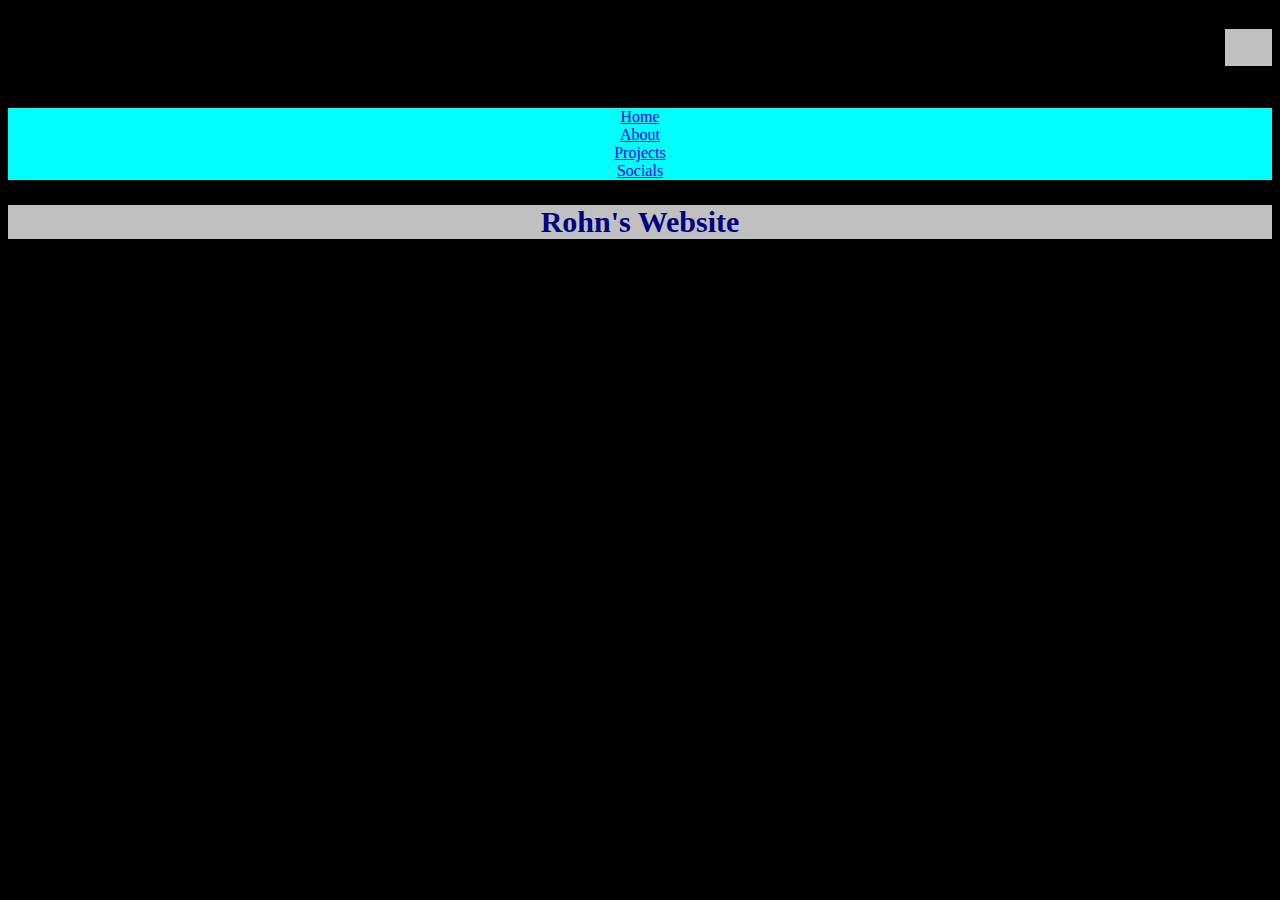
<file: index.html>
<!DOCTYPE html>
<html lang="en">

<head>
    <meta charset="UTF-8">
    <meta http-equiv="X-UA-Compatible" content="IE=edge">
    <meta name="viewport" content="width=>, initial-scale=1.0">
    <title>Document</title>
    <link rel="stylesheet" href="css/index.css">
</head>
<style>
    body {
        background-color: black;
    }

    h1 {
        color: navy;
        background-color: silver;
    }

    h2 {
        color: navy;
        background-color: silver;
        font-size: 30px;
        text-align: center;
    }
</style>

<body>
    
        <marquee><h1>Welcome to my Website</h1></marquee>
    
    <div class="kalan">
    <ul>
        <li>
            <a href="index.html">Home</a>
        </li>
        <li>
            <a href="about.html">About</a>
        </li>
        <li>
            <a href="projects.html">Projects</a>
        </li>
        <li>
            <a href="socials.html">Socials</a>
        </li>
    </ul>
</div>
    <h2>Rohn's Website</h2>
</body>

</html>
</file>
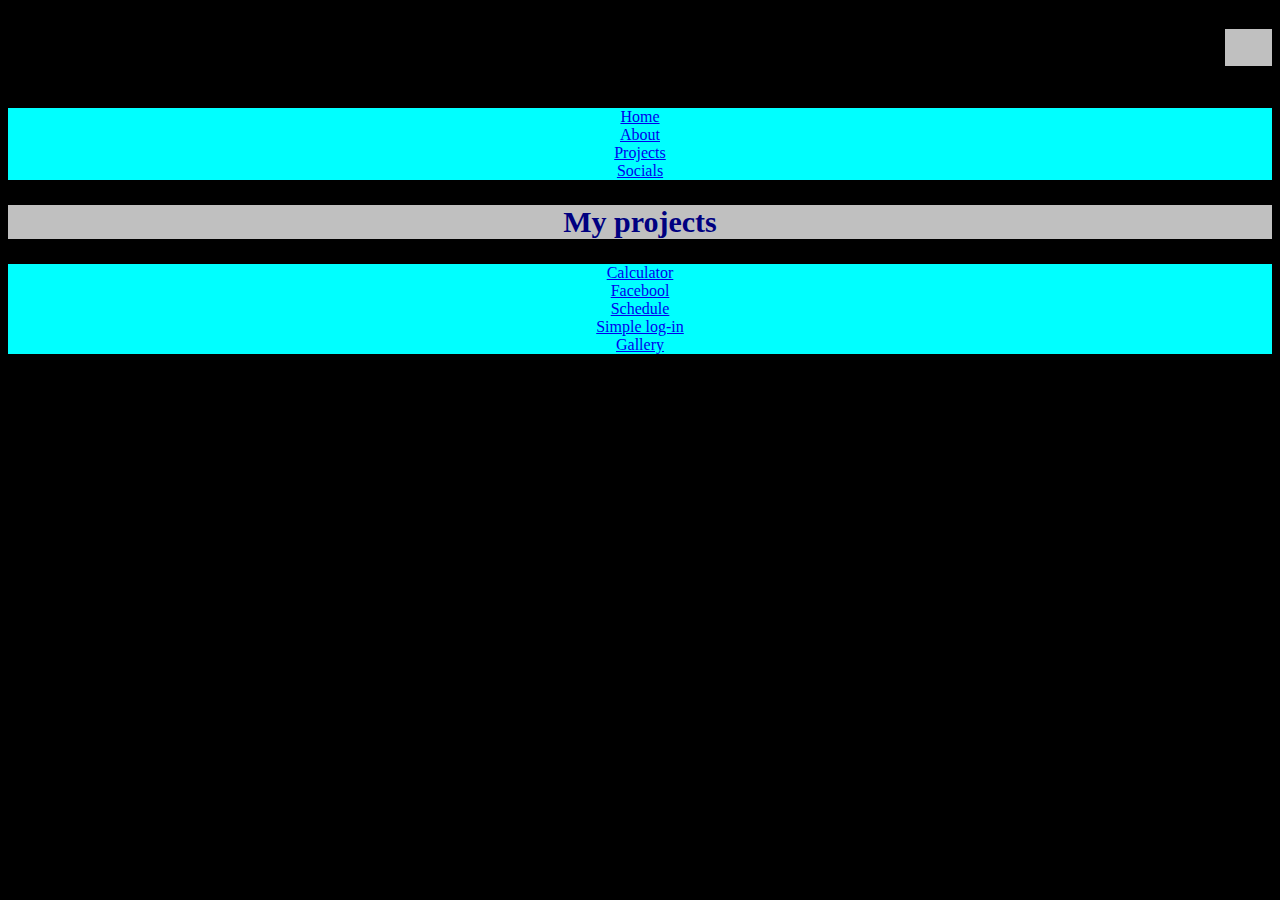
<file: projects.html>
<!DOCTYPE html>
<html lang="en">
<head>
    <meta charset="UTF-8">
    <meta http-equiv="X-UA-Compatible" content="IE=edge">
    <meta name="viewport" content="width=>, initial-scale=1.0">
    <title>Document</title>
    <link rel="stylesheet" href="css/index.css">
</head>
<style>
    body {background-color: black;}
    h1   {color: navy; background-color: silver;}
    h2   {color: navy; background-color: silver; font-size: 30px; text-align: center;}
    </style>
<body>
    <marquee><h1>Welcome to my Website</h1></marquee>
    
    <div class="kalan">
    <ul>
        <li>
            <a href="index.html">Home</a>
        </li>
        <li>
            <a href="about.html">About</a>
        </li>
        <li>
            <a href="projects.html">Projects</a>
        </li>
        <li>
            <a href="socials.html">Socials</a>
        </li>
    </ul>
</div>  
<h2>My projects</h2>
    <div class="kalan">
    <ul>
        <li>
            <a href="project/simplecalcu/calculator.html">Calculator</a>
        </li>
        <li>
            <a href="project/facebool/facebool.html">Facebool</a>
        </li>
        <li>
            <a href="project/schedule/sched.html">Schedule</a>
        </li>
        <li>
            <a href="project/simple_login/simple_login.html">Simple log-in</a>
        </li>
        <li>
            <a href="project/gallery/gallery.html">Gallery</a>
        </li>
    </ul>
</div>
</body>
</html>
</file>
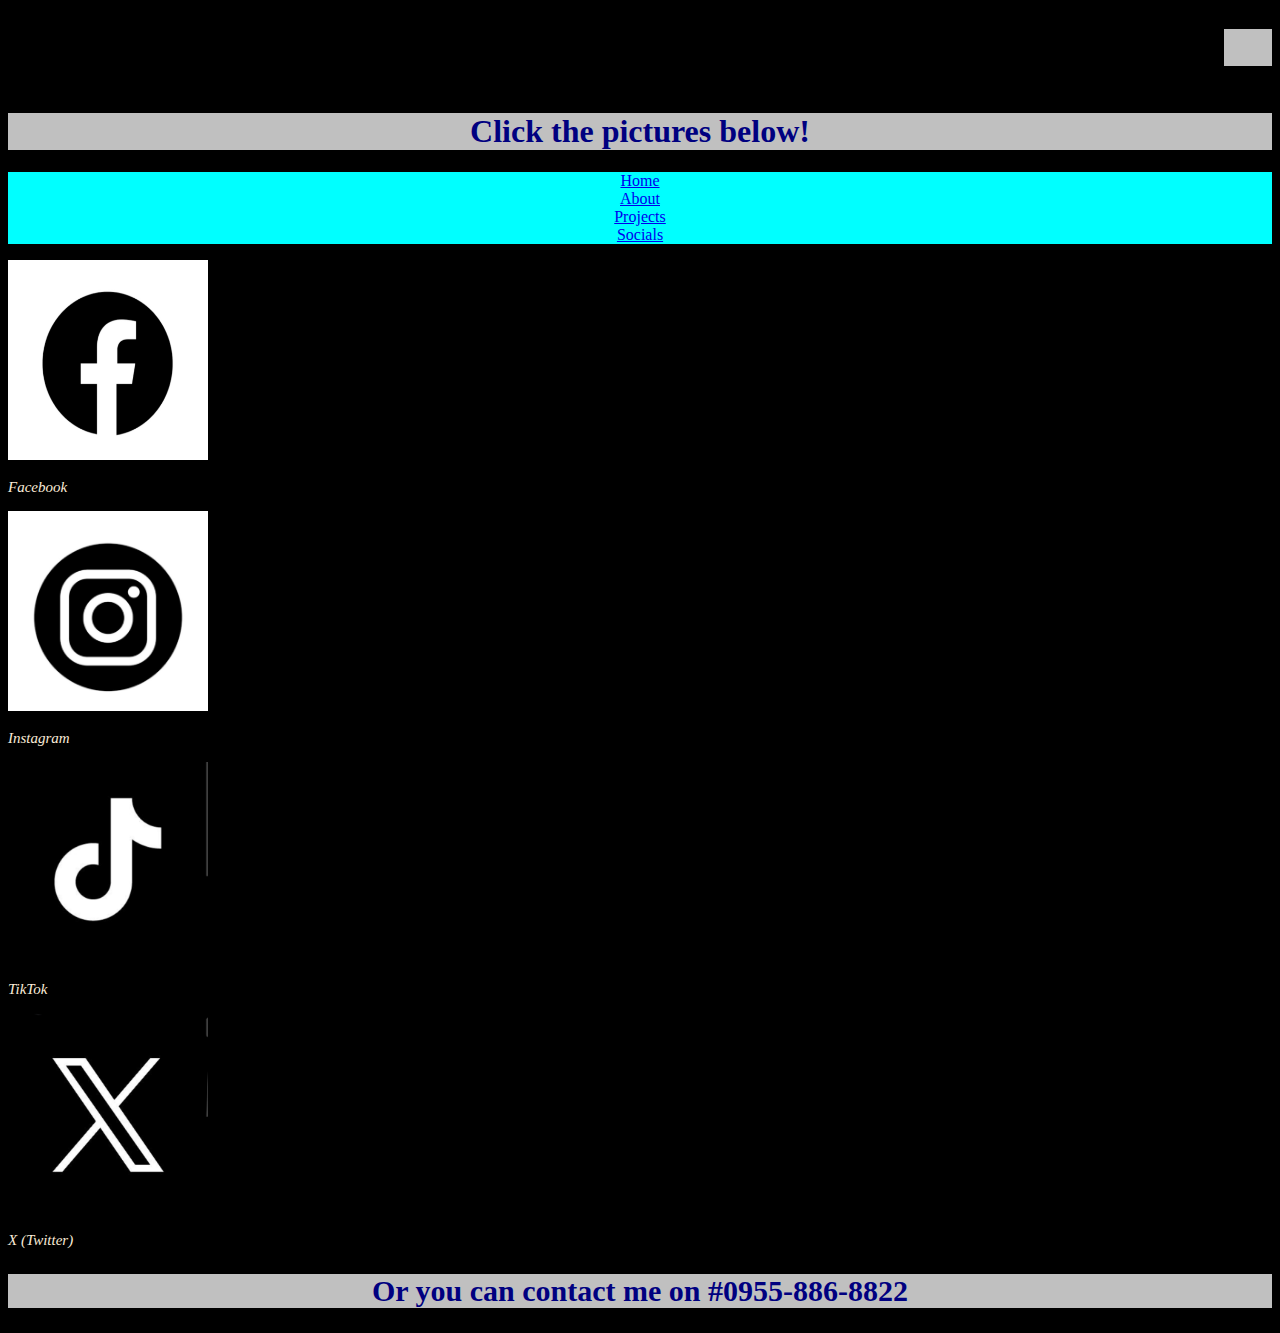
<file: socials.html>
<!DOCTYPE html>
<html lang="en">
<head>
    <meta charset="UTF-8">
    <meta http-equiv="X-UA-Compatible" content="IE=edge">
    <meta name="viewport" content="width=>, initial-scale=1.0">
    <title>Document</title>
    <link rel="stylesheet" href="css/social.css">
    <link rel="image" href="image">
</head>
<style>
    body {background-color: black;}
    h1   {color: navy; background-color: silver;}
    h2   {color: navy; background-color: silver; font-size: 30px; text-align: center;}
    </style>
<body>
    
    
    <marquee><h1>Welcome! This is my Social Medias</h1></marquee>
    <h1>Click the pictures below!</h1>
    
    <div class="kalan">
    <ul>
        <li>
            <a href="index.html">Home</a>
        </li>
        <li>
            <a href="about.html">About</a>
        </li>
        <li>
            <a href="projects.html">Projects</a>
        </li>
        <li>
            <a href="socials.html">Socials</a>
        </li>
    </ul>
</div>
    <a href="https://www.facebook.com/rohn.brillantes?mibextid=ZbWKwL">
        <img src="image/1712157172466.jpg" alt="Click me" style="width:200px;height:200px;">
      </a>
      <p>Facebook</p>
      </div>
    <div>
    <a href="https://www.instagram.com/eyn_gel_brian?igsh=MW5nbjQ0MGFiMHdzcQ==">
        <img src="image/1712157632895.jpg" alt="Click me" style="width:200px;height:200px;">
      </a>
      <p>Instagram</p>
      </div>
    <div>
    <a href="https://www.tiktok.com/@rhonbrianbrillantes?_t=8lDsaIoHbo8&_r=1">
        <img src="image/1712192153473.jpg" alt="Click me" style="width:200px;height:200px;">
      </a>
      <p>TikTok</p>
      </div>
    <div>
    <a href="https://x.com/RohnUy39878?t=O1Rn9-DB4mwW8clB4yeX9w&s=09">
        <img src="image/1712194678345.jpg" alt="Click me" style="width:200px;height:200px;">
      </a>
      <p>X (Twitter)</p>
      </div>
    <h2>Or you can contact me on #0955-886-8822</h2>
</html>
</file>
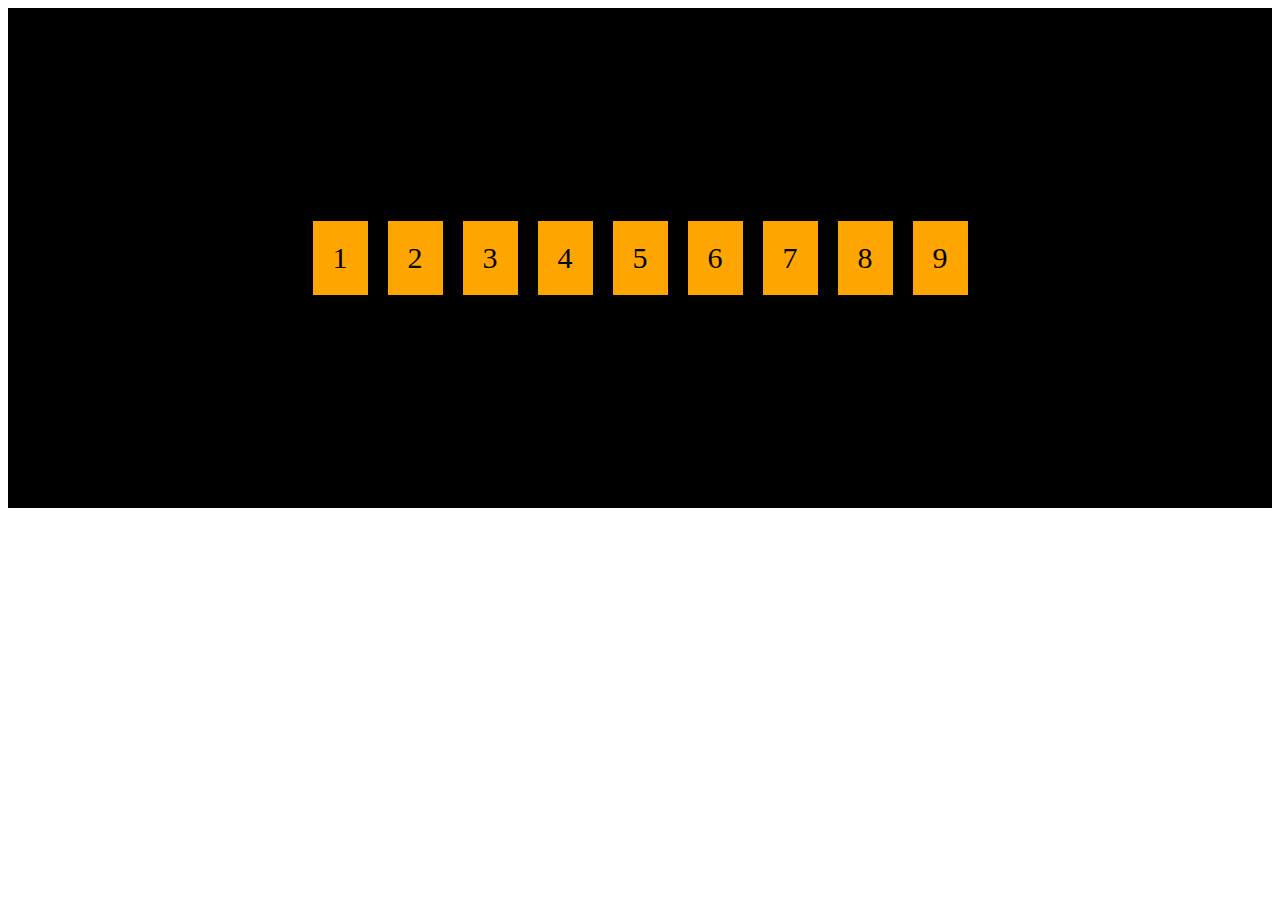
<file: project/calculator/flex.html>
<!DOCTYPE html>
<html lang="en">

<head>
    <meta charset="UTF-8">
    <meta http-equiv="X-UA-Compatible" content="IE=edge">
    <meta name="viewport" content="width=device-width, initial-scale=1.0">
    <title>Document</title>

    <link rel="stylesheet" href="css/flex.css">
</head>

<body>
    <div class="flex-container">
        <div>1</div>
        <div>2</div>
        <div>3</div>
        <div>4</div>
        <div>5</div>
        <div>6</div>
        <div>7</div>
        <div>8</div>
        <div>9</div>
    </div>
</body>

</html>
</file>
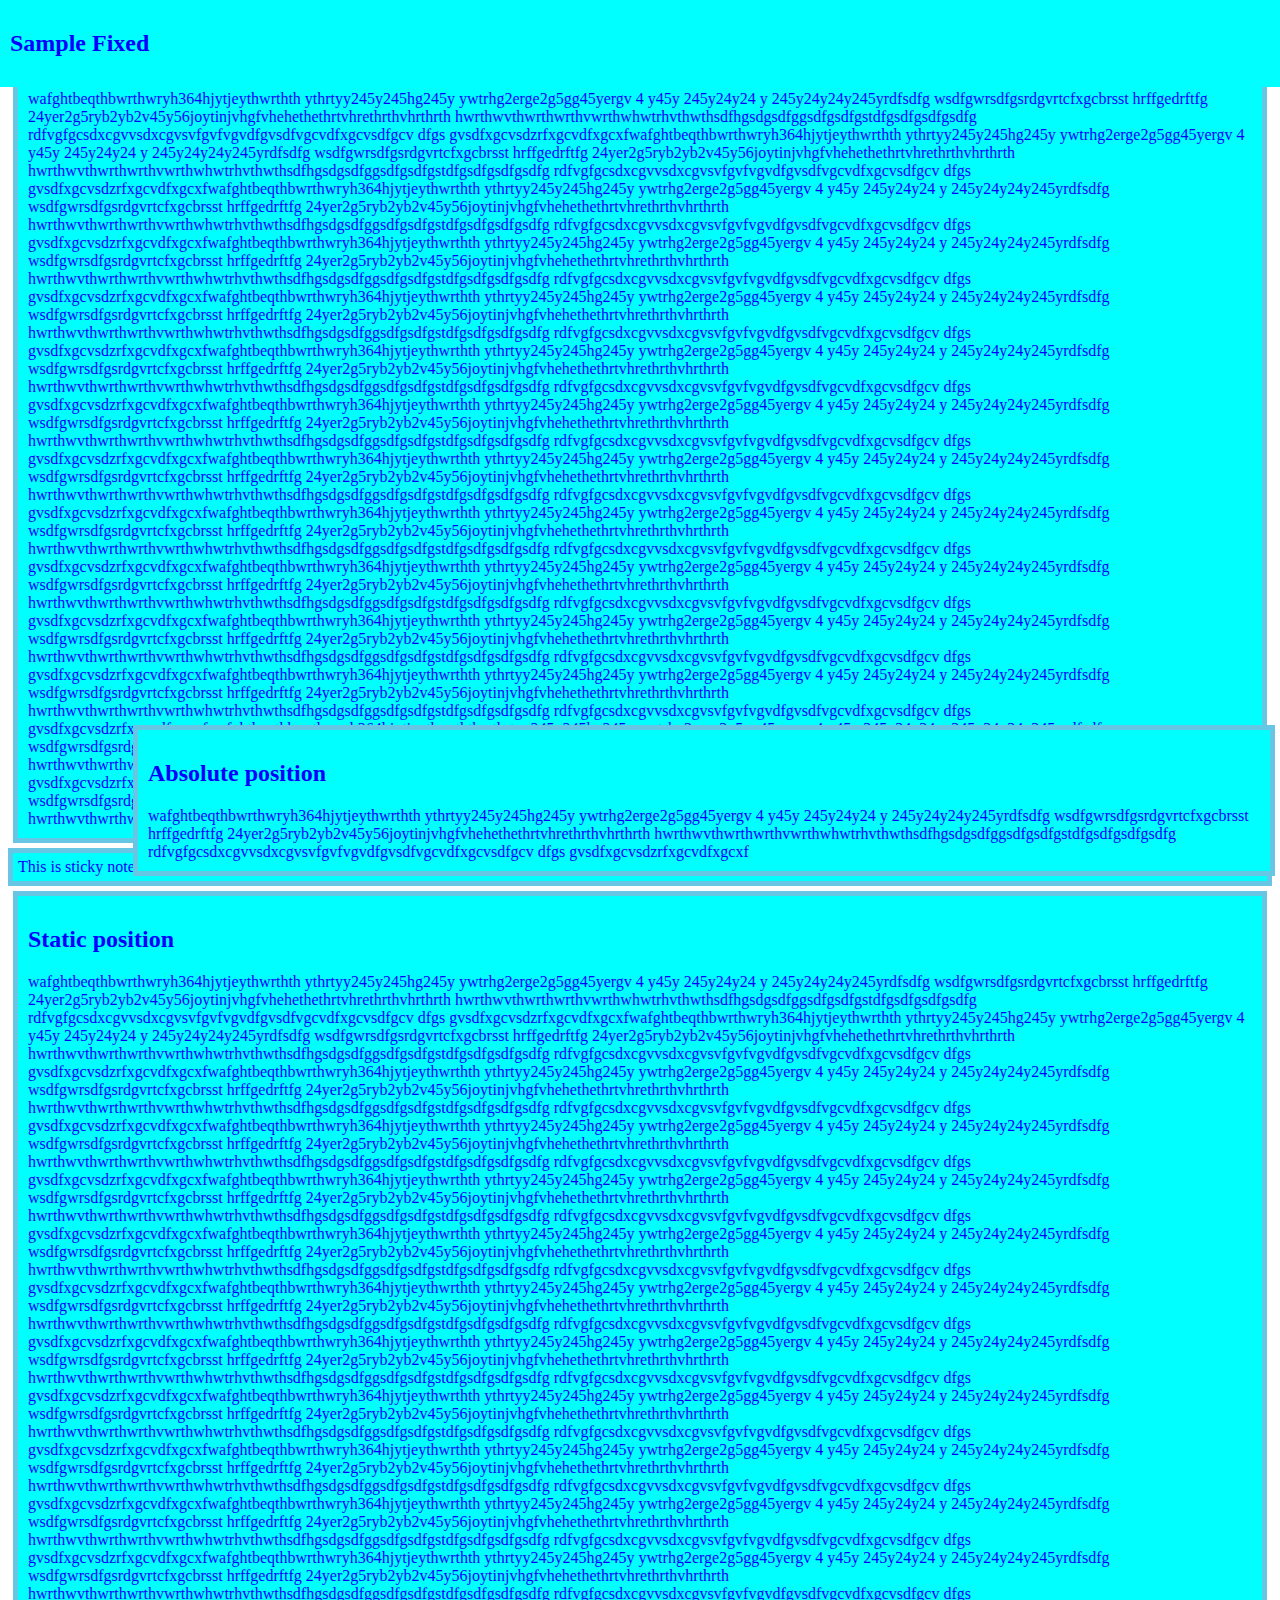
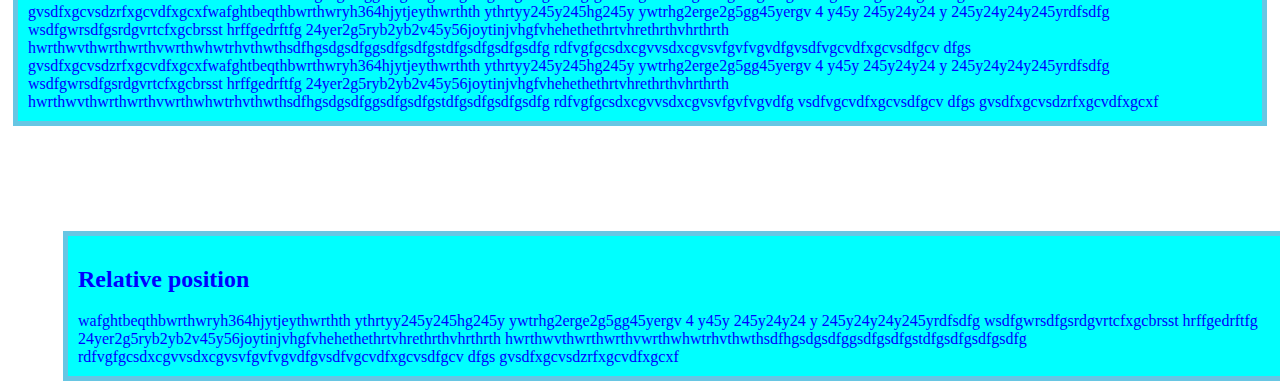
<file: project/calculator/positions.html>
<!DOCTYPE html>
<html lang="en">

<head>
    <meta name="viewport" content="width-device-width, initial-scale=1.0">
    <title>Document</title>
    <link rel="stylesheet" href="css/position.css">
</head>

<body>

    <div class="static">
        <h2>Static position</h2>
wafghtbeqthbwrthwryh364hjytjeythwrthth ythrtyy245y245hg245y ywtrhg2erge2g5gg45yergv 4 y45y 245y24y24 y
        245y24y24y245yrdfsdfg wsdfgwrsdfgsrdgvrtcfxgcbrsst hrffgedrftfg
        24yer2g5ryb2yb2v45y56joytinjvhgfvhehethethrtvhrethrthvhrthrth
        hwrthwvthwrthwrthvwrthwhwtrhvthwthsdfhgsdgsdfggsdfgsdfgstdfgsdfgsdfgsdfg
        rdfvgfgcsdxcgvvsdxcgvsvfgvfvgvdfgvsdfvgcvdfxgcvsdfgcv
        dfgs gvsdfxgcvsdzrfxgcvdfxgcxfwafghtbeqthbwrthwryh364hjytjeythwrthth ythrtyy245y245hg245y ywtrhg2erge2g5gg45yergv 4 y45y 245y24y24 y
        245y24y24y245yrdfsdfg wsdfgwrsdfgsrdgvrtcfxgcbrsst hrffgedrftfg
        24yer2g5ryb2yb2v45y56joytinjvhgfvhehethethrtvhrethrthvhrthrth
        hwrthwvthwrthwrthvwrthwhwtrhvthwthsdfhgsdgsdfggsdfgsdfgstdfgsdfgsdfgsdfg
        rdfvgfgcsdxcgvvsdxcgvsvfgvfvgvdfgvsdfvgcvdfxgcvsdfgcv
        dfgs gvsdfxgcvsdzrfxgcvdfxgcxfwafghtbeqthbwrthwryh364hjytjeythwrthth ythrtyy245y245hg245y ywtrhg2erge2g5gg45yergv 4 y45y 245y24y24 y
        245y24y24y245yrdfsdfg wsdfgwrsdfgsrdgvrtcfxgcbrsst hrffgedrftfg
        24yer2g5ryb2yb2v45y56joytinjvhgfvhehethethrtvhrethrthvhrthrth
        hwrthwvthwrthwrthvwrthwhwtrhvthwthsdfhgsdgsdfggsdfgsdfgstdfgsdfgsdfgsdfg
        rdfvgfgcsdxcgvvsdxcgvsvfgvfvgvdfgvsdfvgcvdfxgcvsdfgcv
        dfgs gvsdfxgcvsdzrfxgcvdfxgcxfwafghtbeqthbwrthwryh364hjytjeythwrthth ythrtyy245y245hg245y ywtrhg2erge2g5gg45yergv 4 y45y 245y24y24 y
        245y24y24y245yrdfsdfg wsdfgwrsdfgsrdgvrtcfxgcbrsst hrffgedrftfg
        24yer2g5ryb2yb2v45y56joytinjvhgfvhehethethrtvhrethrthvhrthrth
        hwrthwvthwrthwrthvwrthwhwtrhvthwthsdfhgsdgsdfggsdfgsdfgstdfgsdfgsdfgsdfg
        rdfvgfgcsdxcgvvsdxcgvsvfgvfvgvdfgvsdfvgcvdfxgcvsdfgcv
        dfgs gvsdfxgcvsdzrfxgcvdfxgcxfwafghtbeqthbwrthwryh364hjytjeythwrthth ythrtyy245y245hg245y ywtrhg2erge2g5gg45yergv 4 y45y 245y24y24 y
        245y24y24y245yrdfsdfg wsdfgwrsdfgsrdgvrtcfxgcbrsst hrffgedrftfg
        24yer2g5ryb2yb2v45y56joytinjvhgfvhehethethrtvhrethrthvhrthrth
        hwrthwvthwrthwrthvwrthwhwtrhvthwthsdfhgsdgsdfggsdfgsdfgstdfgsdfgsdfgsdfg
        rdfvgfgcsdxcgvvsdxcgvsvfgvfvgvdfgvsdfvgcvdfxgcvsdfgcv
        dfgs gvsdfxgcvsdzrfxgcvdfxgcxfwafghtbeqthbwrthwryh364hjytjeythwrthth ythrtyy245y245hg245y ywtrhg2erge2g5gg45yergv 4 y45y 245y24y24 y
        245y24y24y245yrdfsdfg wsdfgwrsdfgsrdgvrtcfxgcbrsst hrffgedrftfg
        24yer2g5ryb2yb2v45y56joytinjvhgfvhehethethrtvhrethrthvhrthrth
        hwrthwvthwrthwrthvwrthwhwtrhvthwthsdfhgsdgsdfggsdfgsdfgstdfgsdfgsdfgsdfg
        rdfvgfgcsdxcgvvsdxcgvsvfgvfvgvdfgvsdfvgcvdfxgcvsdfgcv
        dfgs gvsdfxgcvsdzrfxgcvdfxgcxfwafghtbeqthbwrthwryh364hjytjeythwrthth ythrtyy245y245hg245y ywtrhg2erge2g5gg45yergv 4 y45y 245y24y24 y
        245y24y24y245yrdfsdfg wsdfgwrsdfgsrdgvrtcfxgcbrsst hrffgedrftfg
        24yer2g5ryb2yb2v45y56joytinjvhgfvhehethethrtvhrethrthvhrthrth
        hwrthwvthwrthwrthvwrthwhwtrhvthwthsdfhgsdgsdfggsdfgsdfgstdfgsdfgsdfgsdfg
        rdfvgfgcsdxcgvvsdxcgvsvfgvfvgvdfgvsdfvgcvdfxgcvsdfgcv
        dfgs gvsdfxgcvsdzrfxgcvdfxgcxfwafghtbeqthbwrthwryh364hjytjeythwrthth ythrtyy245y245hg245y ywtrhg2erge2g5gg45yergv 4 y45y 245y24y24 y
        245y24y24y245yrdfsdfg wsdfgwrsdfgsrdgvrtcfxgcbrsst hrffgedrftfg
        24yer2g5ryb2yb2v45y56joytinjvhgfvhehethethrtvhrethrthvhrthrth
        hwrthwvthwrthwrthvwrthwhwtrhvthwthsdfhgsdgsdfggsdfgsdfgstdfgsdfgsdfgsdfg
        rdfvgfgcsdxcgvvsdxcgvsvfgvfvgvdfgvsdfvgcvdfxgcvsdfgcv
        dfgs gvsdfxgcvsdzrfxgcvdfxgcxfwafghtbeqthbwrthwryh364hjytjeythwrthth ythrtyy245y245hg245y ywtrhg2erge2g5gg45yergv 4 y45y 245y24y24 y
        245y24y24y245yrdfsdfg wsdfgwrsdfgsrdgvrtcfxgcbrsst hrffgedrftfg
        24yer2g5ryb2yb2v45y56joytinjvhgfvhehethethrtvhrethrthvhrthrth
        hwrthwvthwrthwrthvwrthwhwtrhvthwthsdfhgsdgsdfggsdfgsdfgstdfgsdfgsdfgsdfg
        rdfvgfgcsdxcgvvsdxcgvsvfgvfvgvdfgvsdfvgcvdfxgcvsdfgcv
        dfgs gvsdfxgcvsdzrfxgcvdfxgcxfwafghtbeqthbwrthwryh364hjytjeythwrthth ythrtyy245y245hg245y ywtrhg2erge2g5gg45yergv 4 y45y 245y24y24 y
        245y24y24y245yrdfsdfg wsdfgwrsdfgsrdgvrtcfxgcbrsst hrffgedrftfg
        24yer2g5ryb2yb2v45y56joytinjvhgfvhehethethrtvhrethrthvhrthrth
        hwrthwvthwrthwrthvwrthwhwtrhvthwthsdfhgsdgsdfggsdfgsdfgstdfgsdfgsdfgsdfg
        rdfvgfgcsdxcgvvsdxcgvsvfgvfvgvdfgvsdfvgcvdfxgcvsdfgcv
        dfgs gvsdfxgcvsdzrfxgcvdfxgcxfwafghtbeqthbwrthwryh364hjytjeythwrthth ythrtyy245y245hg245y ywtrhg2erge2g5gg45yergv 4 y45y 245y24y24 y
        245y24y24y245yrdfsdfg wsdfgwrsdfgsrdgvrtcfxgcbrsst hrffgedrftfg
        24yer2g5ryb2yb2v45y56joytinjvhgfvhehethethrtvhrethrthvhrthrth
        hwrthwvthwrthwrthvwrthwhwtrhvthwthsdfhgsdgsdfggsdfgsdfgstdfgsdfgsdfgsdfg
        rdfvgfgcsdxcgvvsdxcgvsvfgvfvgvdfgvsdfvgcvdfxgcvsdfgcv
        dfgs gvsdfxgcvsdzrfxgcvdfxgcxfwafghtbeqthbwrthwryh364hjytjeythwrthth ythrtyy245y245hg245y ywtrhg2erge2g5gg45yergv 4 y45y 245y24y24 y
        245y24y24y245yrdfsdfg wsdfgwrsdfgsrdgvrtcfxgcbrsst hrffgedrftfg
        24yer2g5ryb2yb2v45y56joytinjvhgfvhehethethrtvhrethrthvhrthrth
        hwrthwvthwrthwrthvwrthwhwtrhvthwthsdfhgsdgsdfggsdfgsdfgstdfgsdfgsdfgsdfg
        rdfvgfgcsdxcgvvsdxcgvsvfgvfvgvdfgvsdfvgcvdfxgcvsdfgcv
        dfgs gvsdfxgcvsdzrfxgcvdfxgcxfwafghtbeqthbwrthwryh364hjytjeythwrthth ythrtyy245y245hg245y ywtrhg2erge2g5gg45yergv 4 y45y 245y24y24 y
        245y24y24y245yrdfsdfg wsdfgwrsdfgsrdgvrtcfxgcbrsst hrffgedrftfg
        24yer2g5ryb2yb2v45y56joytinjvhgfvhehethethrtvhrethrthvhrthrth
        hwrthwvthwrthwrthvwrthwhwtrhvthwthsdfhgsdgsdfggsdfgsdfgstdfgsdfgsdfgsdfg
        rdfvgfgcsdxcgvvsdxcgvsvfgvfvgvdfgvsdfvgcvdfxgcvsdfgcv
        dfgs gvsdfxgcvsdzrfxgcvdfxgcxfwafghtbeqthbwrthwryh364hjytjeythwrthth ythrtyy245y245hg245y ywtrhg2erge2g5gg45yergv 4 y45y 245y24y24 y
        245y24y24y245yrdfsdfg wsdfgwrsdfgsrdgvrtcfxgcbrsst hrffgedrftfg
        24yer2g5ryb2yb2v45y56joytinjvhgfvhehethethrtvhrethrthvhrthrth
        hwrthwvthwrthwrthvwrthwhwtrhvthwthsdfhgsdgsdfggsdfgsdfgstdfgsdfgsdfgsdfg
        rdfvgfgcsdxcgvvsdxcgvsvfgvfvgvdfg
        vsdfvgcvdfxgcvsdfgcv
        dfgs gvsdfxgcvsdzrfxgcvdfxgcxf
    </div>

    <div class="sticky">
        This is sticky note
    </div>
    <div class="static">
        <h2>Static position</h2>

        wafghtbeqthbwrthwryh364hjytjeythwrthth ythrtyy245y245hg245y ywtrhg2erge2g5gg45yergv 4 y45y 245y24y24 y
        245y24y24y245yrdfsdfg wsdfgwrsdfgsrdgvrtcfxgcbrsst hrffgedrftfg
        24yer2g5ryb2yb2v45y56joytinjvhgfvhehethethrtvhrethrthvhrthrth
        hwrthwvthwrthwrthvwrthwhwtrhvthwthsdfhgsdgsdfggsdfgsdfgstdfgsdfgsdfgsdfg
        rdfvgfgcsdxcgvvsdxcgvsvfgvfvgvdfgvsdfvgcvdfxgcvsdfgcv
        dfgs gvsdfxgcvsdzrfxgcvdfxgcxfwafghtbeqthbwrthwryh364hjytjeythwrthth ythrtyy245y245hg245y ywtrhg2erge2g5gg45yergv 4 y45y 245y24y24 y
        245y24y24y245yrdfsdfg wsdfgwrsdfgsrdgvrtcfxgcbrsst hrffgedrftfg
        24yer2g5ryb2yb2v45y56joytinjvhgfvhehethethrtvhrethrthvhrthrth
        hwrthwvthwrthwrthvwrthwhwtrhvthwthsdfhgsdgsdfggsdfgsdfgstdfgsdfgsdfgsdfg
        rdfvgfgcsdxcgvvsdxcgvsvfgvfvgvdfgvsdfvgcvdfxgcvsdfgcv
        dfgs gvsdfxgcvsdzrfxgcvdfxgcxfwafghtbeqthbwrthwryh364hjytjeythwrthth ythrtyy245y245hg245y ywtrhg2erge2g5gg45yergv 4 y45y 245y24y24 y
        245y24y24y245yrdfsdfg wsdfgwrsdfgsrdgvrtcfxgcbrsst hrffgedrftfg
        24yer2g5ryb2yb2v45y56joytinjvhgfvhehethethrtvhrethrthvhrthrth
        hwrthwvthwrthwrthvwrthwhwtrhvthwthsdfhgsdgsdfggsdfgsdfgstdfgsdfgsdfgsdfg
        rdfvgfgcsdxcgvvsdxcgvsvfgvfvgvdfgvsdfvgcvdfxgcvsdfgcv
        dfgs gvsdfxgcvsdzrfxgcvdfxgcxfwafghtbeqthbwrthwryh364hjytjeythwrthth ythrtyy245y245hg245y ywtrhg2erge2g5gg45yergv 4 y45y 245y24y24 y
        245y24y24y245yrdfsdfg wsdfgwrsdfgsrdgvrtcfxgcbrsst hrffgedrftfg
        24yer2g5ryb2yb2v45y56joytinjvhgfvhehethethrtvhrethrthvhrthrth
        hwrthwvthwrthwrthvwrthwhwtrhvthwthsdfhgsdgsdfggsdfgsdfgstdfgsdfgsdfgsdfg
        rdfvgfgcsdxcgvvsdxcgvsvfgvfvgvdfgvsdfvgcvdfxgcvsdfgcv
        dfgs gvsdfxgcvsdzrfxgcvdfxgcxfwafghtbeqthbwrthwryh364hjytjeythwrthth ythrtyy245y245hg245y ywtrhg2erge2g5gg45yergv 4 y45y 245y24y24 y
        245y24y24y245yrdfsdfg wsdfgwrsdfgsrdgvrtcfxgcbrsst hrffgedrftfg
        24yer2g5ryb2yb2v45y56joytinjvhgfvhehethethrtvhrethrthvhrthrth
        hwrthwvthwrthwrthvwrthwhwtrhvthwthsdfhgsdgsdfggsdfgsdfgstdfgsdfgsdfgsdfg
        rdfvgfgcsdxcgvvsdxcgvsvfgvfvgvdfgvsdfvgcvdfxgcvsdfgcv
        dfgs gvsdfxgcvsdzrfxgcvdfxgcxfwafghtbeqthbwrthwryh364hjytjeythwrthth ythrtyy245y245hg245y ywtrhg2erge2g5gg45yergv 4 y45y 245y24y24 y
        245y24y24y245yrdfsdfg wsdfgwrsdfgsrdgvrtcfxgcbrsst hrffgedrftfg
        24yer2g5ryb2yb2v45y56joytinjvhgfvhehethethrtvhrethrthvhrthrth
        hwrthwvthwrthwrthvwrthwhwtrhvthwthsdfhgsdgsdfggsdfgsdfgstdfgsdfgsdfgsdfg
        rdfvgfgcsdxcgvvsdxcgvsvfgvfvgvdfgvsdfvgcvdfxgcvsdfgcv
        dfgs gvsdfxgcvsdzrfxgcvdfxgcxfwafghtbeqthbwrthwryh364hjytjeythwrthth ythrtyy245y245hg245y ywtrhg2erge2g5gg45yergv 4 y45y 245y24y24 y
        245y24y24y245yrdfsdfg wsdfgwrsdfgsrdgvrtcfxgcbrsst hrffgedrftfg
        24yer2g5ryb2yb2v45y56joytinjvhgfvhehethethrtvhrethrthvhrthrth
        hwrthwvthwrthwrthvwrthwhwtrhvthwthsdfhgsdgsdfggsdfgsdfgstdfgsdfgsdfgsdfg
        rdfvgfgcsdxcgvvsdxcgvsvfgvfvgvdfgvsdfvgcvdfxgcvsdfgcv
        dfgs gvsdfxgcvsdzrfxgcvdfxgcxfwafghtbeqthbwrthwryh364hjytjeythwrthth ythrtyy245y245hg245y ywtrhg2erge2g5gg45yergv 4 y45y 245y24y24 y
        245y24y24y245yrdfsdfg wsdfgwrsdfgsrdgvrtcfxgcbrsst hrffgedrftfg
        24yer2g5ryb2yb2v45y56joytinjvhgfvhehethethrtvhrethrthvhrthrth
        hwrthwvthwrthwrthvwrthwhwtrhvthwthsdfhgsdgsdfggsdfgsdfgstdfgsdfgsdfgsdfg
        rdfvgfgcsdxcgvvsdxcgvsvfgvfvgvdfgvsdfvgcvdfxgcvsdfgcv
        dfgs gvsdfxgcvsdzrfxgcvdfxgcxfwafghtbeqthbwrthwryh364hjytjeythwrthth ythrtyy245y245hg245y ywtrhg2erge2g5gg45yergv 4 y45y 245y24y24 y
        245y24y24y245yrdfsdfg wsdfgwrsdfgsrdgvrtcfxgcbrsst hrffgedrftfg
        24yer2g5ryb2yb2v45y56joytinjvhgfvhehethethrtvhrethrthvhrthrth
        hwrthwvthwrthwrthvwrthwhwtrhvthwthsdfhgsdgsdfggsdfgsdfgstdfgsdfgsdfgsdfg
        rdfvgfgcsdxcgvvsdxcgvsvfgvfvgvdfgvsdfvgcvdfxgcvsdfgcv
        dfgs gvsdfxgcvsdzrfxgcvdfxgcxfwafghtbeqthbwrthwryh364hjytjeythwrthth ythrtyy245y245hg245y ywtrhg2erge2g5gg45yergv 4 y45y 245y24y24 y
        245y24y24y245yrdfsdfg wsdfgwrsdfgsrdgvrtcfxgcbrsst hrffgedrftfg
        24yer2g5ryb2yb2v45y56joytinjvhgfvhehethethrtvhrethrthvhrthrth
        hwrthwvthwrthwrthvwrthwhwtrhvthwthsdfhgsdgsdfggsdfgsdfgstdfgsdfgsdfgsdfg
        rdfvgfgcsdxcgvvsdxcgvsvfgvfvgvdfgvsdfvgcvdfxgcvsdfgcv
        dfgs gvsdfxgcvsdzrfxgcvdfxgcxfwafghtbeqthbwrthwryh364hjytjeythwrthth ythrtyy245y245hg245y ywtrhg2erge2g5gg45yergv 4 y45y 245y24y24 y
        245y24y24y245yrdfsdfg wsdfgwrsdfgsrdgvrtcfxgcbrsst hrffgedrftfg
        24yer2g5ryb2yb2v45y56joytinjvhgfvhehethethrtvhrethrthvhrthrth
        hwrthwvthwrthwrthvwrthwhwtrhvthwthsdfhgsdgsdfggsdfgsdfgstdfgsdfgsdfgsdfg
        rdfvgfgcsdxcgvvsdxcgvsvfgvfvgvdfgvsdfvgcvdfxgcvsdfgcv
        dfgs gvsdfxgcvsdzrfxgcvdfxgcxfwafghtbeqthbwrthwryh364hjytjeythwrthth ythrtyy245y245hg245y ywtrhg2erge2g5gg45yergv 4 y45y 245y24y24 y
        245y24y24y245yrdfsdfg wsdfgwrsdfgsrdgvrtcfxgcbrsst hrffgedrftfg
        24yer2g5ryb2yb2v45y56joytinjvhgfvhehethethrtvhrethrthvhrthrth
        hwrthwvthwrthwrthvwrthwhwtrhvthwthsdfhgsdgsdfggsdfgsdfgstdfgsdfgsdfgsdfg
        rdfvgfgcsdxcgvvsdxcgvsvfgvfvgvdfgvsdfvgcvdfxgcvsdfgcv
        dfgs gvsdfxgcvsdzrfxgcvdfxgcxfwafghtbeqthbwrthwryh364hjytjeythwrthth ythrtyy245y245hg245y ywtrhg2erge2g5gg45yergv 4 y45y 245y24y24 y
        245y24y24y245yrdfsdfg wsdfgwrsdfgsrdgvrtcfxgcbrsst hrffgedrftfg
        24yer2g5ryb2yb2v45y56joytinjvhgfvhehethethrtvhrethrthvhrthrth
        hwrthwvthwrthwrthvwrthwhwtrhvthwthsdfhgsdgsdfggsdfgsdfgstdfgsdfgsdfgsdfg
        rdfvgfgcsdxcgvvsdxcgvsvfgvfvgvdfgvsdfvgcvdfxgcvsdfgcv
        dfgs gvsdfxgcvsdzrfxgcvdfxgcxfwafghtbeqthbwrthwryh364hjytjeythwrthth ythrtyy245y245hg245y ywtrhg2erge2g5gg45yergv 4 y45y 245y24y24 y
        245y24y24y245yrdfsdfg wsdfgwrsdfgsrdgvrtcfxgcbrsst hrffgedrftfg
        24yer2g5ryb2yb2v45y56joytinjvhgfvhehethethrtvhrethrthvhrthrth
        hwrthwvthwrthwrthvwrthwhwtrhvthwthsdfhgsdgsdfggsdfgsdfgstdfgsdfgsdfgsdfg
        rdfvgfgcsdxcgvvsdxcgvsvfgvfvgvdfg
        vsdfvgcvdfxgcvsdfgcv
        dfgs gvsdfxgcvsdzrfxgcvdfxgcxf
    </div>
    <div class="relative">
        <h2>Relative position</h2>

        wafghtbeqthbwrthwryh364hjytjeythwrthth ythrtyy245y245hg245y ywtrhg2erge2g5gg45yergv 4 y45y 245y24y24 y
        245y24y24y245yrdfsdfg wsdfgwrsdfgsrdgvrtcfxgcbrsst hrffgedrftfg
        24yer2g5ryb2yb2v45y56joytinjvhgfvhehethethrtvhrethrthvhrthrth
        hwrthwvthwrthwrthvwrthwhwtrhvthwthsdfhgsdgsdfggsdfgsdfgstdfgsdfgsdfgsdfg
        rdfvgfgcsdxcgvvsdxcgvsvfgvfvgvdfgvsdfvgcvdfxgcvsdfgcv
        dfgs gvsdfxgcvsdzrfxgcvdfxgcxf
    </div>

    <div class="absolute">
        <h2>Absolute position</h2>

        wafghtbeqthbwrthwryh364hjytjeythwrthth ythrtyy245y245hg245y ywtrhg2erge2g5gg45yergv 4 y45y 245y24y24 y
        245y24y24y245yrdfsdfg wsdfgwrsdfgsrdgvrtcfxgcbrsst hrffgedrftfg
        24yer2g5ryb2yb2v45y56joytinjvhgfvhehethethrtvhrethrthvhrthrth
        hwrthwvthwrthwrthvwrthwhwtrhvthwthsdfhgsdgsdfggsdfgsdfgstdfgsdfgsdfgsdfg
        rdfvgfgcsdxcgvvsdxcgvsvfgvfvgvdfgvsdfvgcvdfxgcvsdfgcv
        dfgs gvsdfxgcvsdzrfxgcvdfxgcxf
    </div>

    <div class="fixed">
        <h2>Sample Fixed</h2>
    </div>
</body>

</html>
</file>
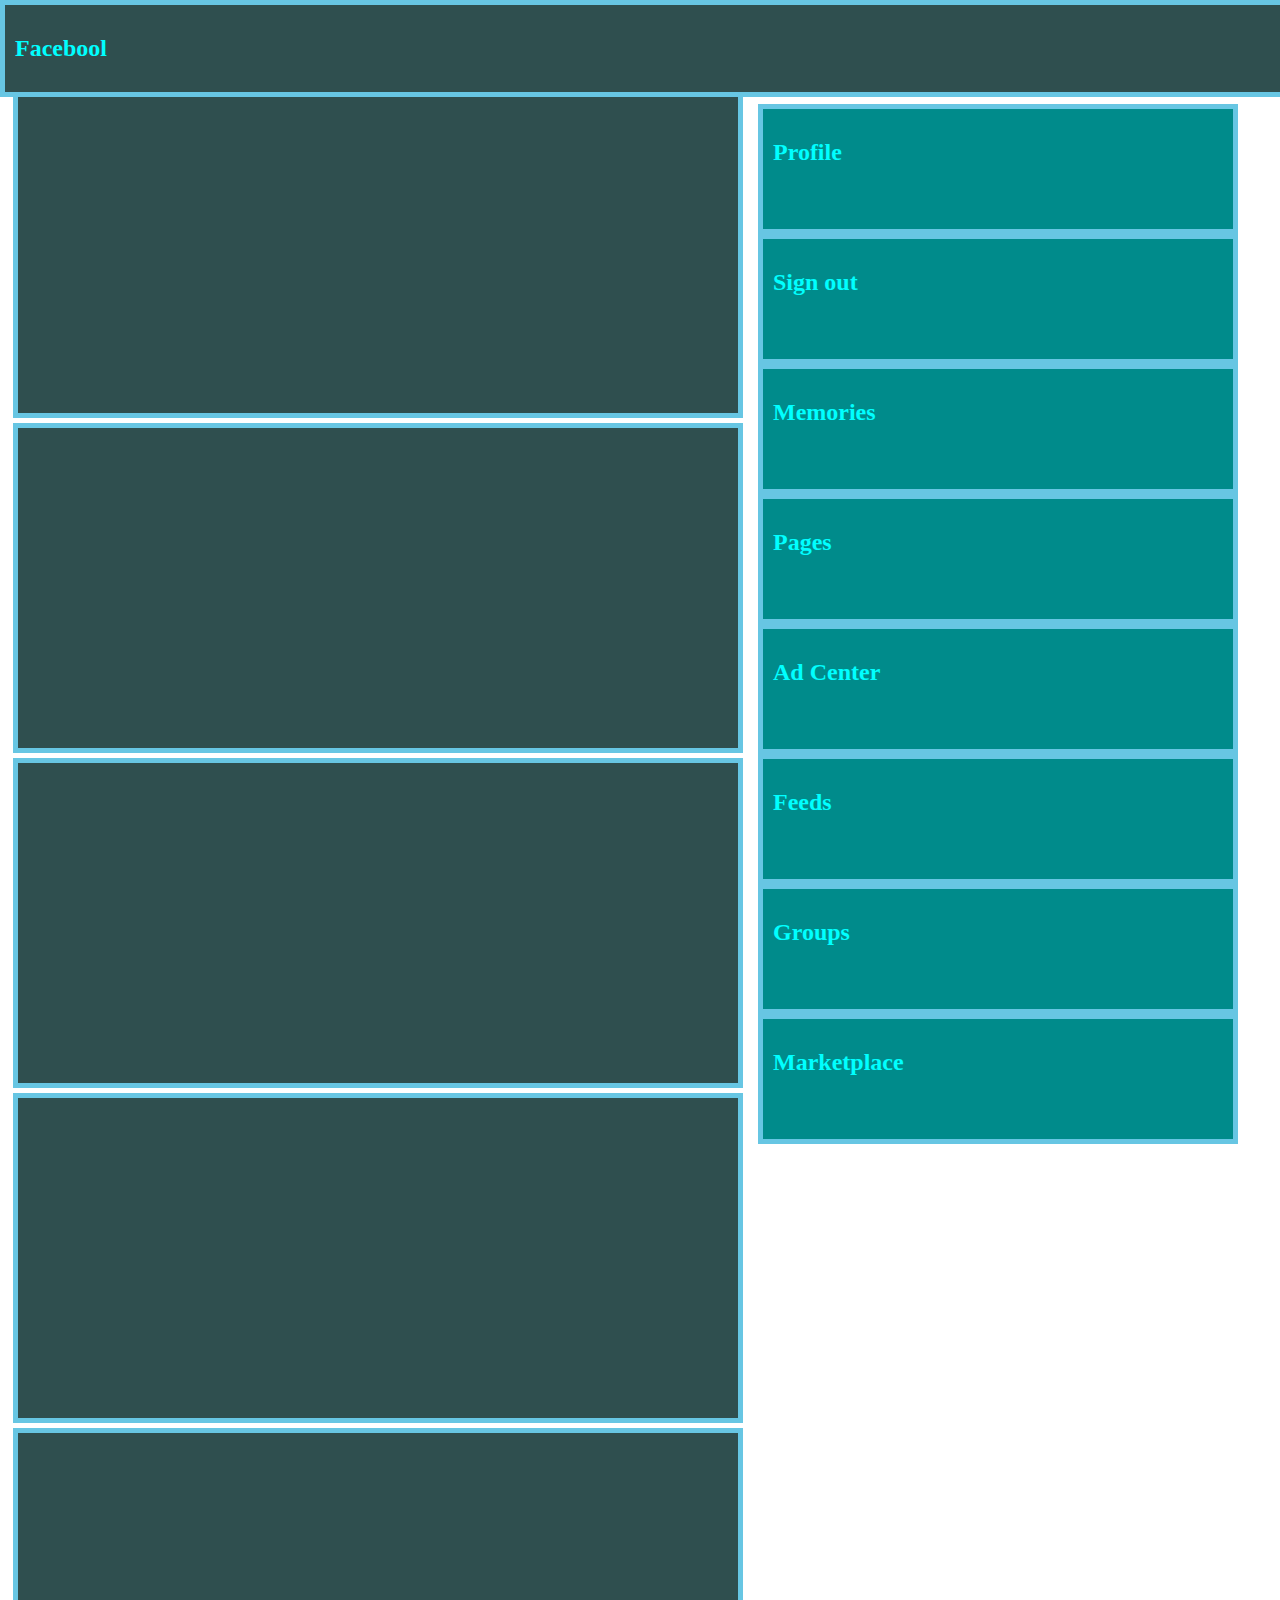
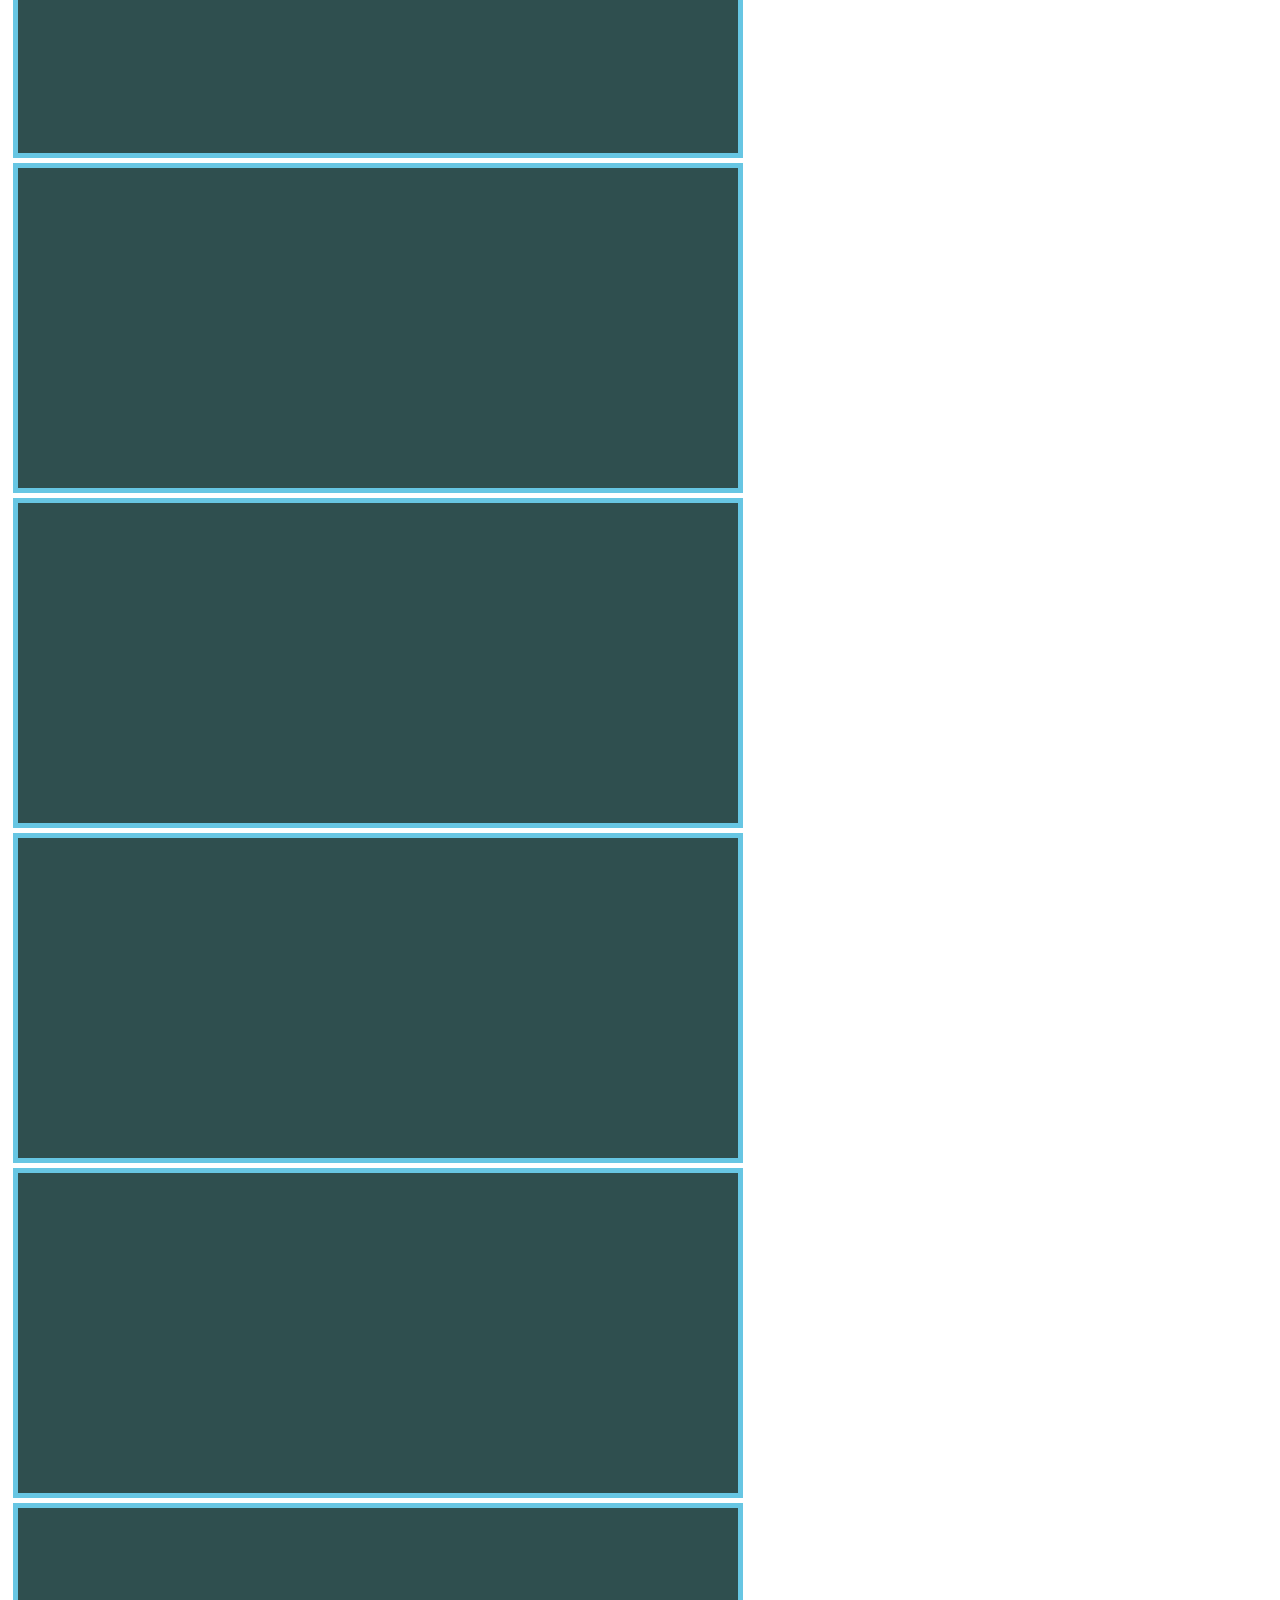
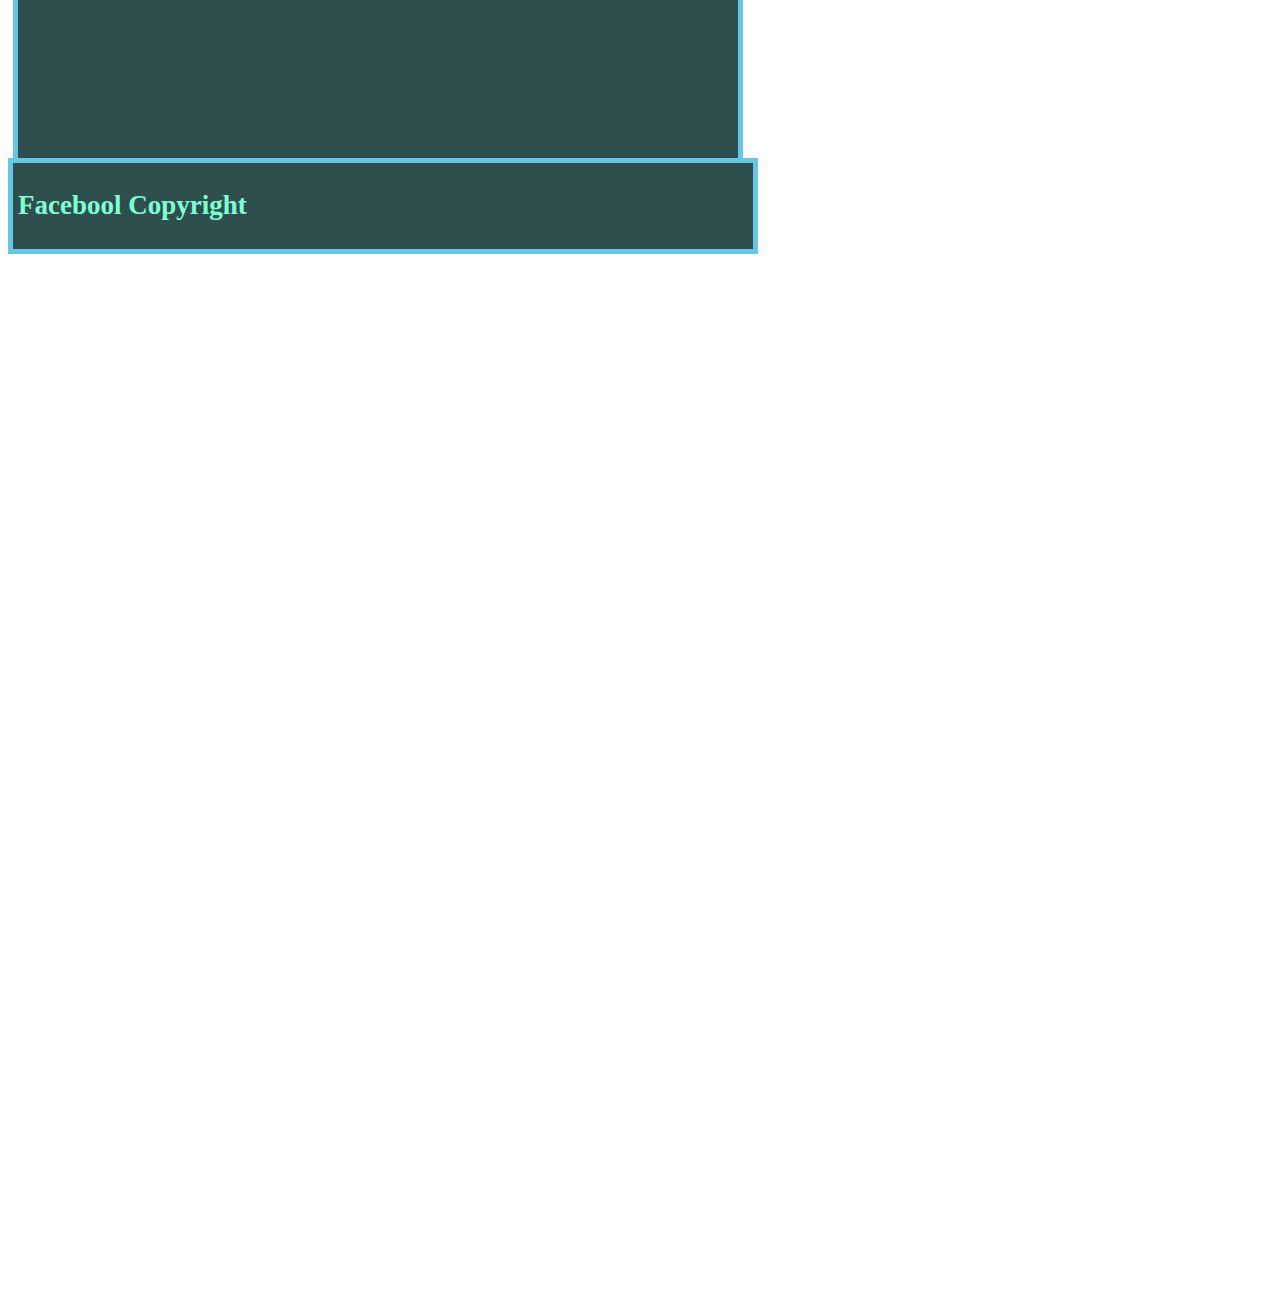
<file: project/facebool/facebool.html>
<!DOCTYPE html>
<html lang="en">

<head>
    <meta name="viewport" content="width-device-width, initial-scale=1.0">
    <title>Document</title>
    <link rel="stylesheet" href="css/style.css">
</head>

<body>
    <div class="static">
    </div>
    <div class="static">
    </div>
    <div class="static">
    </div>
    <div class="static">
    </div>
    <div class="static">
    </div>
    <div class="static">
    </div>
    <div class="static">
    </div>
    <div class="static">

    </div>
    <div class="static">
    </div>
    <div class="static">
    </div>
    <div class="sticky">
        <h2>Facebool Copyright</h2>
    </div>

    <div class="relative">
        <h2>Profile</h2>
    </div>
    <div class="relative">
        <h2>Sign out</h2>
    </div>

    <div class="relative">
        <h2>Memories</h2>
    </div>

    <div class="relative">
        <h2>Pages</h2>
    </div>

    <div class="relative">
        <h2>Ad Center</h2>
    </div>

    <div class="relative">
        <h2>Feeds</h2>
    </div>

    <div class="relative">
        <h2>Groups</h2>
    </div>

    <div class="relative">
        <h2>Marketplace</h2>
    </div>
    <div class="fixed">
        <h2>Facebool</h2>
    </div>
</body>

</html>
</file>
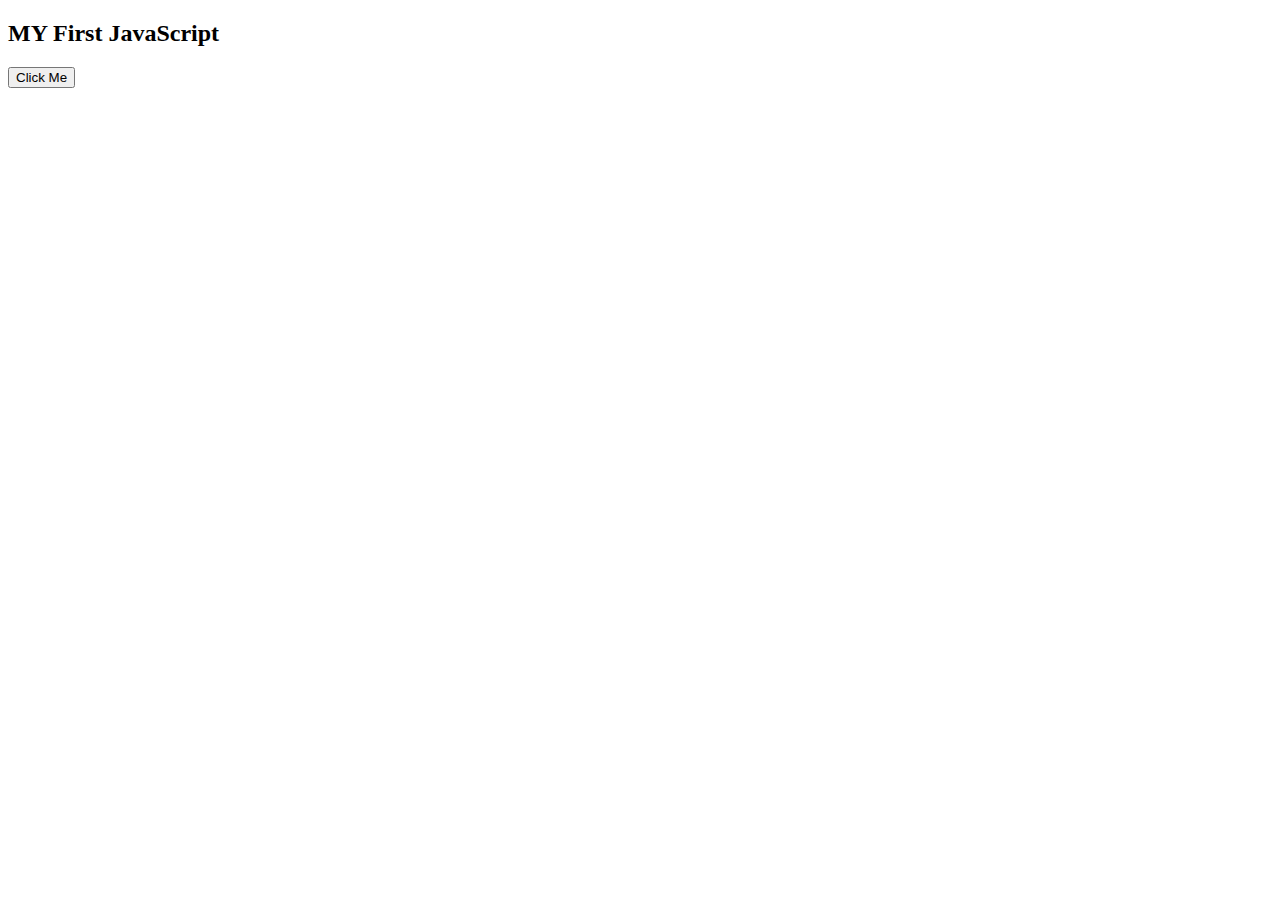
<file: project/first_js/first_js.html>
<!DOCTYPE html>
<html>
<head>

    <script>
        function hello(){
            document.getElementById('sample').innerHTML = "This is My first web page with JS";
            document.getElementById('sample').style.backgroundColor = "#AAAA00";
            document.getElementById('sample').style.color = "black"; 

            document.getElementById('sample1').innerHTML = "By: Rohn Brian Uy";
            document.getElementById('sample1').style.backgroundColor = "#00AACC";
            document.getElementById('sample1').style.color = "black";   

            document.getElementById('sample2').innerHTML = "Advance JS and JS Framework";
            document.getElementById('sample2').style.backgroundColor = "#00AA00";
            document.getElementById('sample2').style.color = "black";   
        }
    </script>
</head>
<body>
    <h2>MY First JavaScript</h2>
    <button type="button" onclick="hello()">Click Me</button>


    <p id="sample"></p>
    <p id="sample1"></p>
    <p id="sample2"></p>
</body>
</html>
</file>
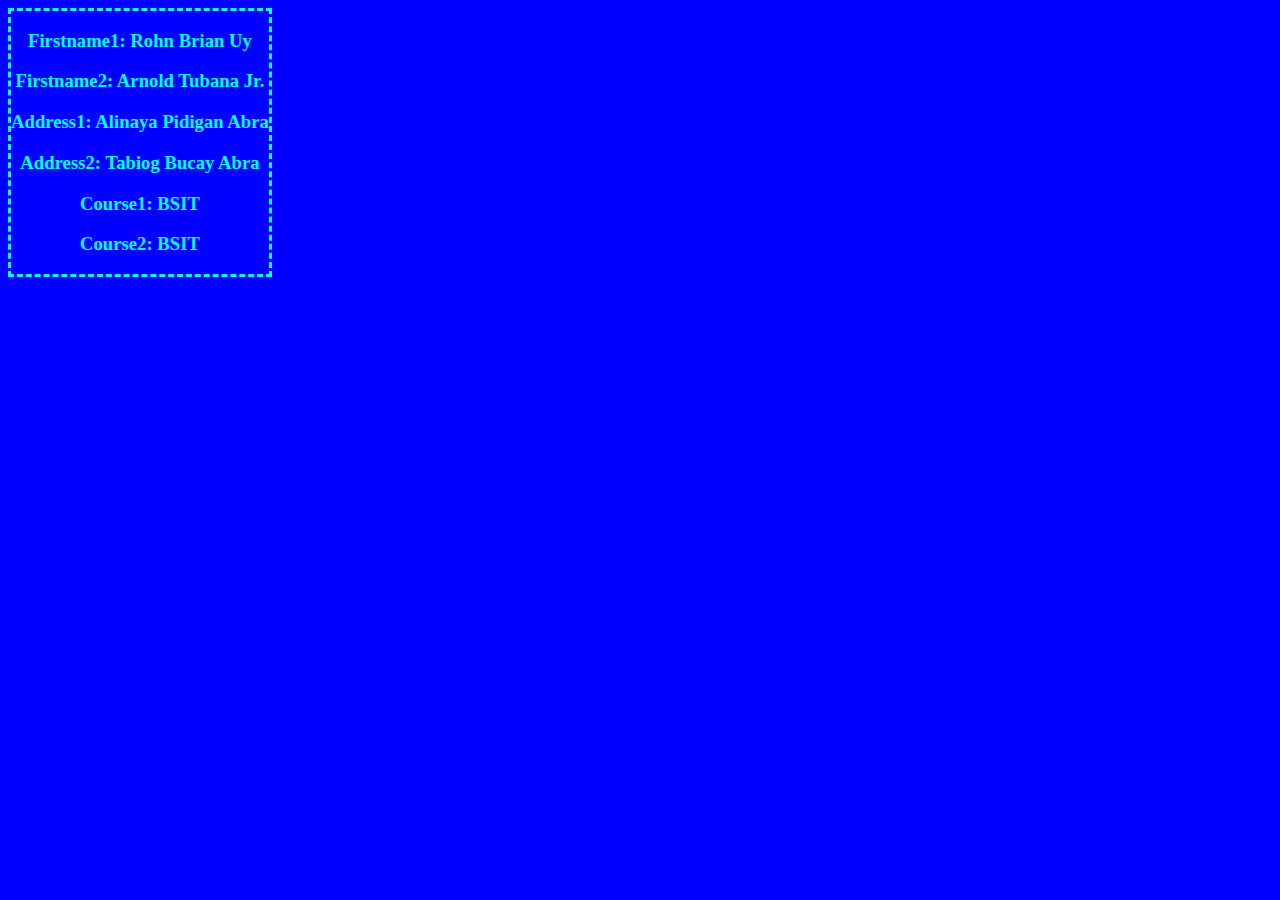
<file: project/firstactivity/firstactivity.hmtl.html>
<!DOCTYPE html>
<html>
    <body style="text-align: center; display:inline-block; background-color: blue; border-style: dashed;
     color: aqua;">
        <h3>Firstname1: Rohn Brian Uy</h3>
        <h3>Firstname2: Arnold Tubana Jr.</h3>
        <h3>Address1: Alinaya Pidigan Abra</h3>
        <h3>Address2: Tabiog Bucay Abra</h3>
        <h3>Course1: BSIT</h3>
        <h3>Course2: BSIT</h3>
    </body>

</html>
</file>
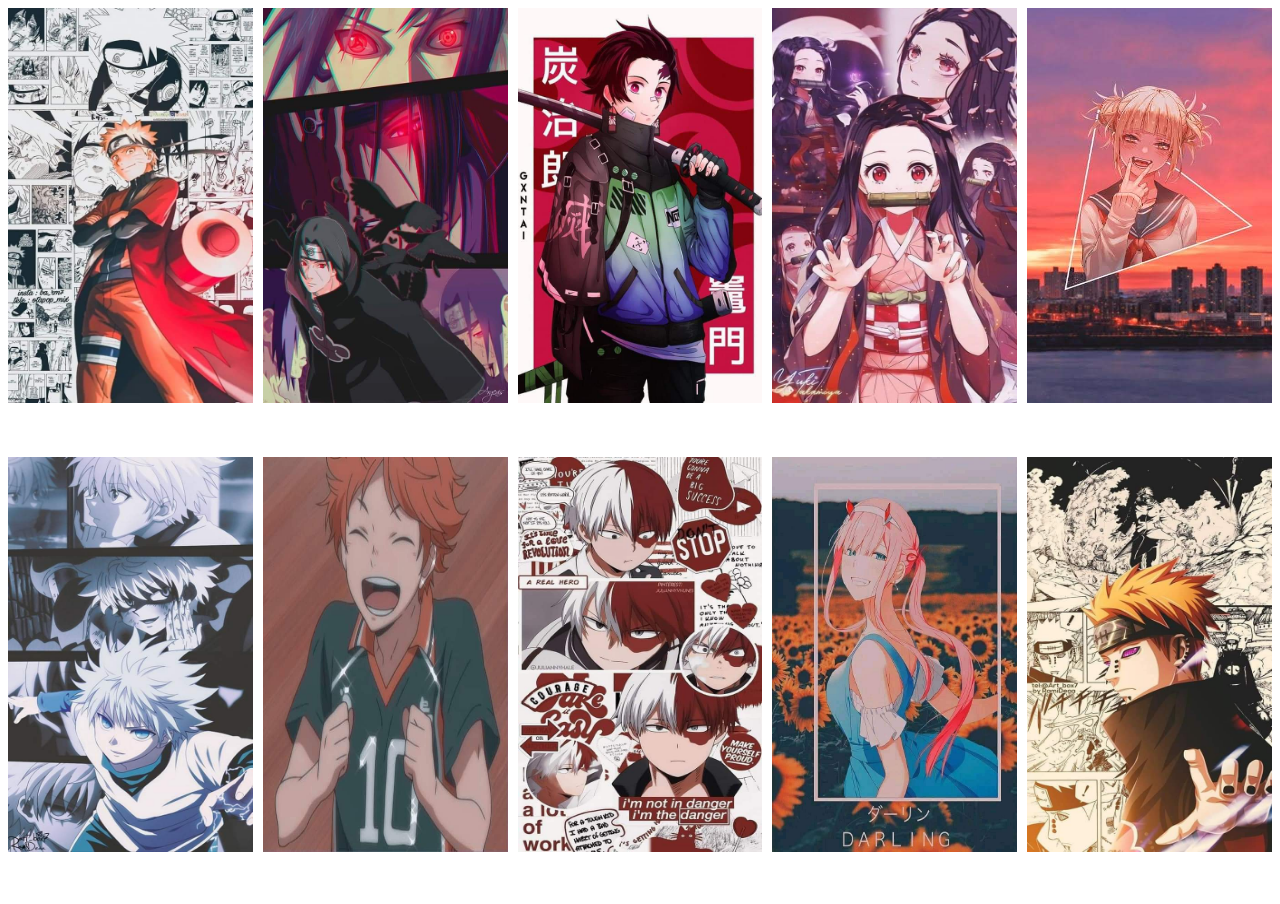
<file: project/gallery/gallery.html>
<!DOCTYPE html>
<html lang="en">
<head>
    <meta charset="UTF-8">
    <meta name="viewport" content="width=device-width, initial-scale=1.0">
    <title>Responsive_Gallery</title>
    <link rel="stylesheet" href="css/style.css">
</head>
<body>
    <div class="grid-container">
        <div class="grid-item"><img src="IMG/naruto.jpg" alt="image 1"></div>
        <div class="grid-item"><img src="IMG/itachi.jpg" alt="image 2"></div>
        <div class="grid-item"><img src="IMG/tanjiro.jpg" alt="image 3"></div>
        <div class="grid-item"><img src="IMG/nezuko.jpg" alt="image 4"></div>
        <div class="grid-item"><img src="IMG/himiko.jpg" alt="image 5"></div>
        <div class="grid-item"><img src="IMG/killua.jpg" alt="image 6"></div>
        <div class="grid-item"><img src="IMG/shouyo.jpg" alt="image 7"></div>
        <div class="grid-item"><img src="IMG/todoroki.jpg" alt="image 8"></div>
        <div class="grid-item"><img src="IMG/zerotwo.jpg" alt="image 9"></div>
        <div class="grid-item"><img src="IMG/pain.jpg" alt="image 10"></div>
    </div>


</body>
</html>
</file>
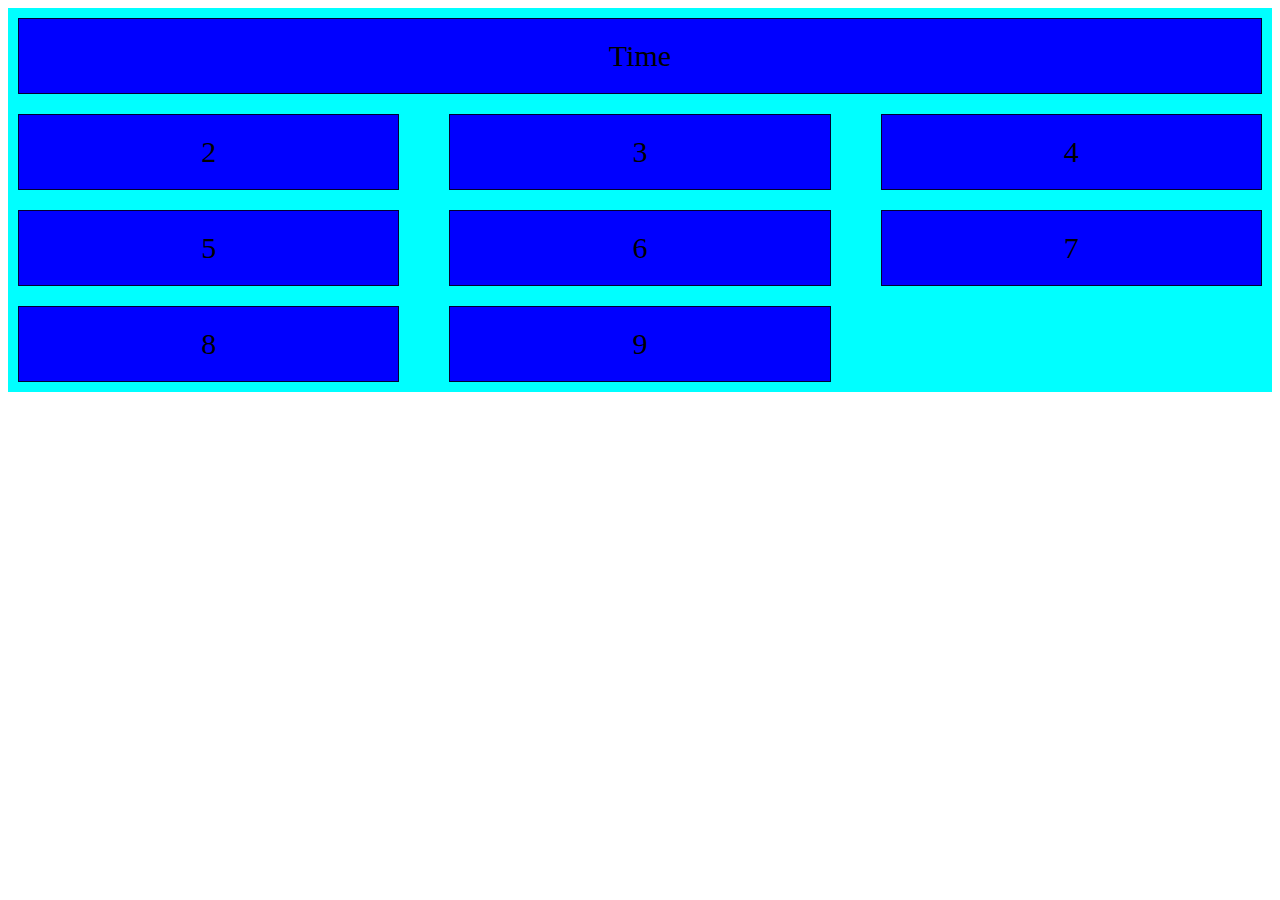
<file: project/grid/grid.html>
<!DOCTYPE html>
<html lang="en">
<head>
    <meta charset="UTF-8">
    <meta http-equiv="X-UA-Compatible" content="IE=edge">
    <meta name="viewport" content="width=device-width, initial-scale=1.0">
    <title>Grid</title>
    <link rel="stylesheet" href="css/style.css">
</head>
<body>
    <div class="grid-container">
        <div class="grid-item item1">Time</div>
        <div class="grid-item">2</div>
        <div class="grid-item">3</div>
        <div class="grid-item">4</div>
        <div class="grid-item">5</div>
        <div class="grid-item">6</div>
        <div class="grid-item">7</div>
        <div class="grid-item">8</div>
        <div class="grid-item">9</div>
    </div>
</body>
</html>
</file>
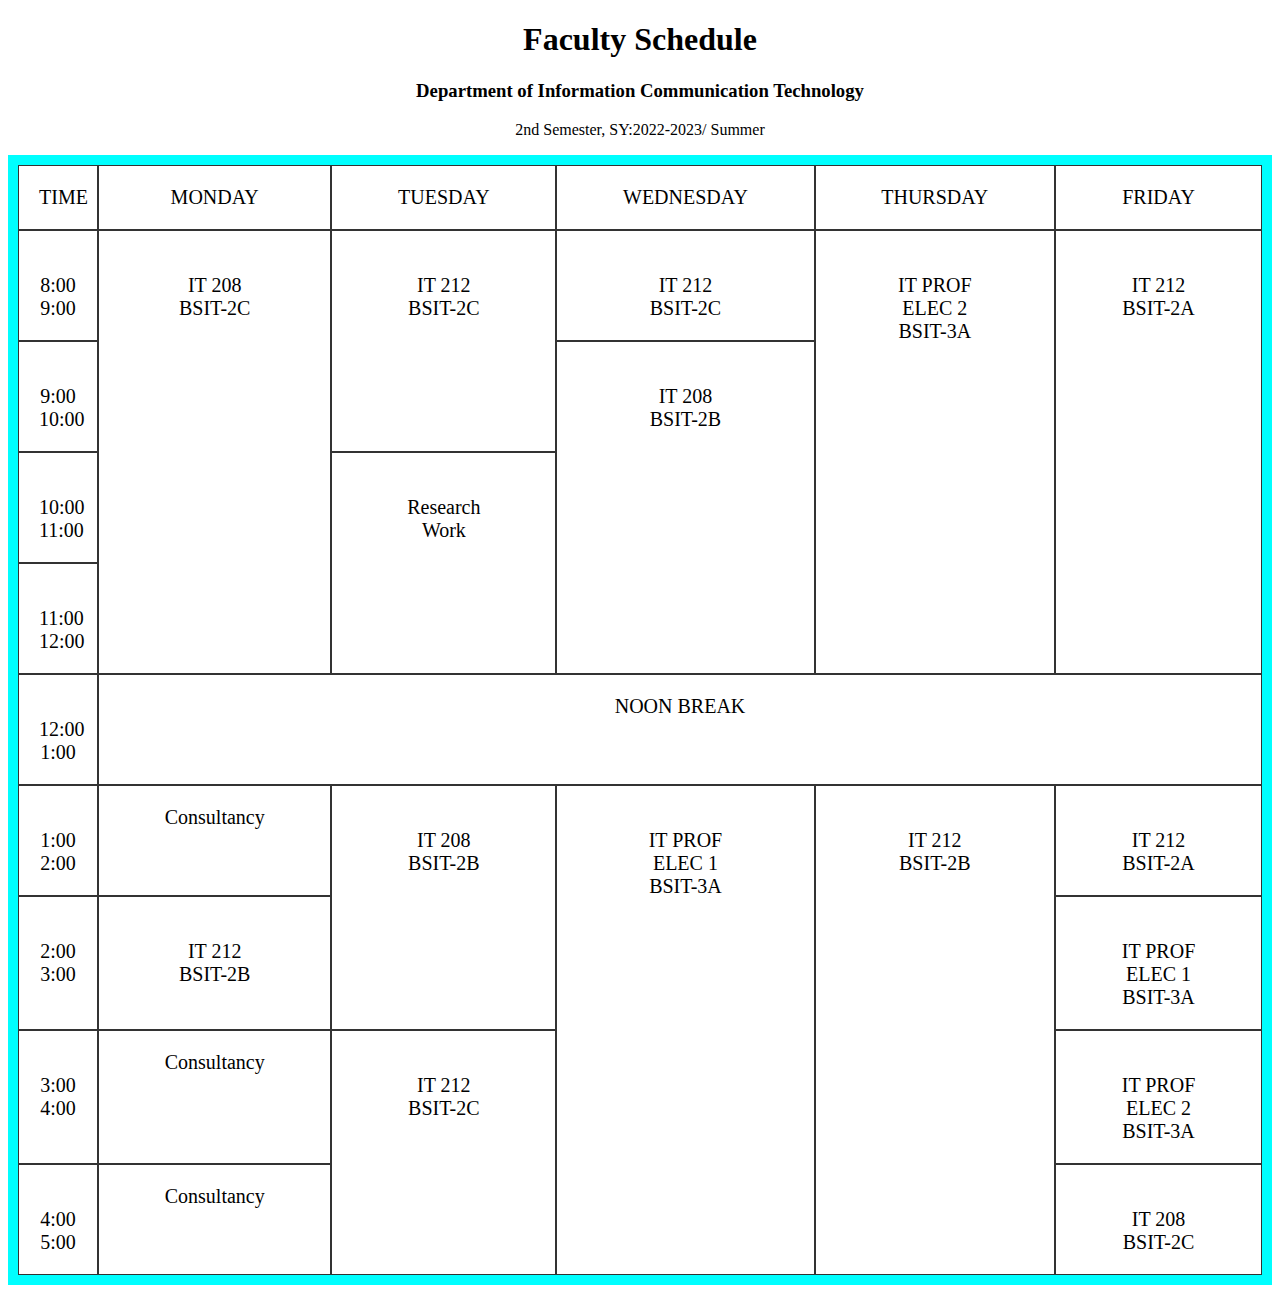
<file: project/schedule/sched.html>
<!DOCTYPE html>
<html lang="en">
<head>
    <meta charset="UTF-8">
    <meta http-equiv="X-UA-Compatible" content="IE=edge">
    <meta name="viewport" content="width=device-width, initial-scale=1.0">
    <title>Grid</title>
    <link rel="stylesheet" href="css/style.css">
</head>
<body>
    <div class="header">
    <h1>Faculty Schedule</h1>
    <h3>Department of Information Communication Technology</h3>
    <p>2nd Semester, SY:2022-2023/ Summer</p></div>
    <div class="grid-container">
        <div class="grid-item">TIME</div>
        <div class="grid-item">MONDAY</div>
        <div class="grid-item">TUESDAY</div>
        <div class="grid-item">WEDNESDAY</div>
        <div class="grid-item">THURSDAY</div>
        <div class="grid-item">FRIDAY</div>
        <div class="grid-item"><br>8:00</br>9:00</div>
        <div class="grid-item item1"><br>IT 208</br>BSIT-2C</div>
        <div class="grid-item item2"><br>IT 212</br>BSIT-2C</div>
        <div class="grid-item"><br>IT 212</br>BSIT-2C</div>
        <div class="grid-item item3"><br> IT PROF</br>ELEC 2<br>BSIT-3A</br></div>
        <div class="grid-item item4"><br>IT 212</br>BSIT-2A</div>
        <div class="grid-item"><br>9:00</br>10:00</div>
        <div class="grid-item item6"><br>IT 208</br>BSIT-2B</div>
        <div class="grid-item"><br>10:00</br>11:00</div>
        <div class="grid-item item5"><br>Research</br>Work</div>
        <div class="grid-item"><br>11:00</br>12:00</div>
        <div class="grid-item"><br>12:00</br>1:00</div>
        <div class="grid-item item7">NOON BREAK</div>
        <div class="grid-item"><br>1:00</br>2:00</div>
        <div class="grid-item">Consultancy</div>
        <div class="grid-item item8"><br>IT 208</br>BSIT-2B</div>
        <div class="grid-item item9"><br> IT PROF</br>ELEC 1<br>BSIT-3A</br></div>
        <div class="grid-item item10"><br>IT 212</br>BSIT-2B</div>
        <div class="grid-item"><br>IT 212</br>BSIT-2A</div>
        <div class="grid-item"><br>2:00</br>3:00</div>
        <div class="grid-item"><br>IT 212</br>BSIT-2B</div>
        <div class="grid-item"><br> IT PROF</br>ELEC 1<br>BSIT-3A</br></div>
        <div class="grid-item"><br>3:00</br>4:00</div>
        <div class="grid-item">Consultancy</div>
        <div class="grid-item item11"><br>IT 212</br>BSIT-2C</div>
        <div class="grid-item"><br> IT PROF</br>ELEC 2<br>BSIT-3A</br></div>
        <div class="grid-item item"><br>4:00</br>5:00</div>
        <div class="grid-item">Consultancy</div>
        <div class="grid-item"><br>IT 208</br>BSIT-2C</div>
    </div>
</body>
</html>
</file>
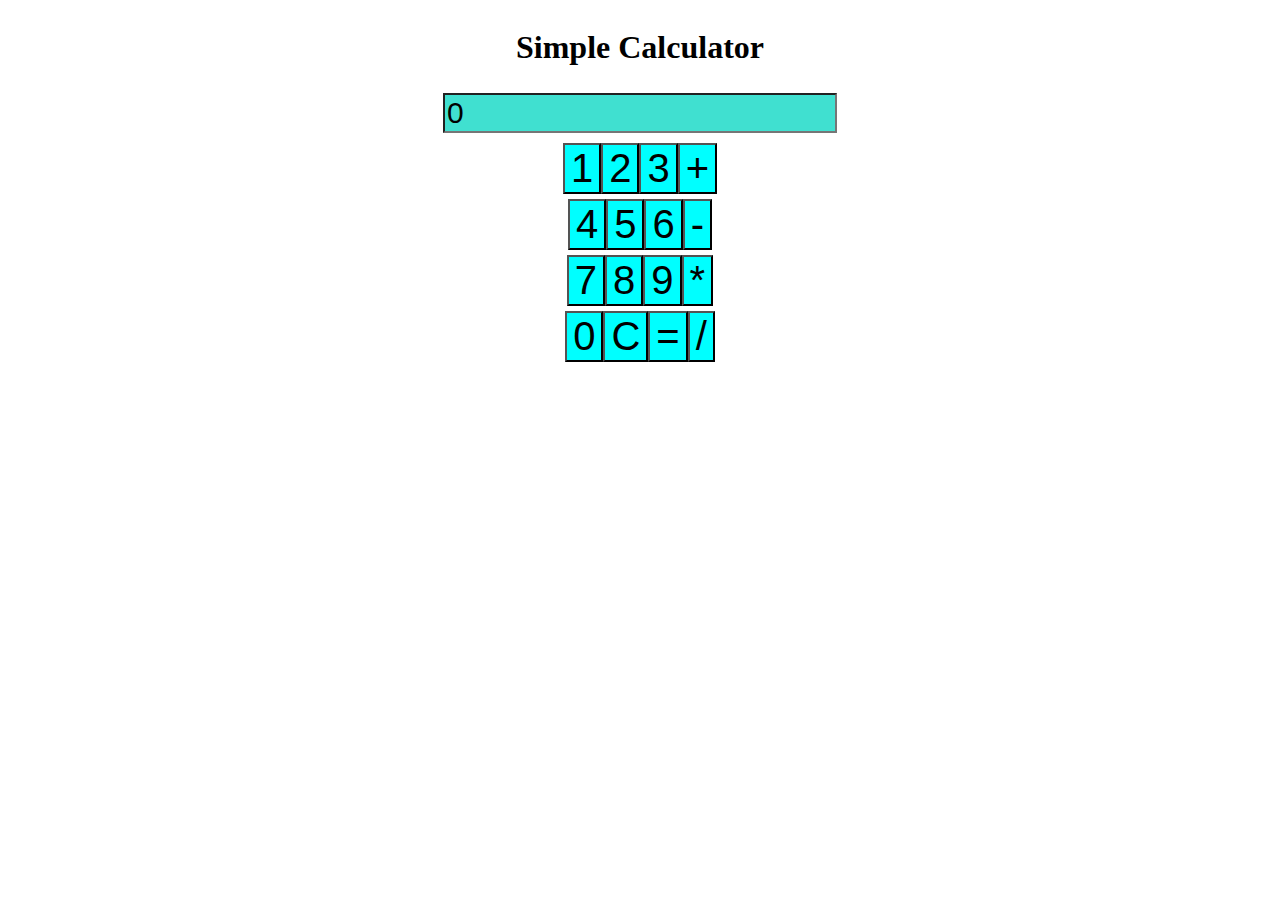
<file: project/simplecalcu/calculator.html>
<!DOCTYPE html>
<html lang="en">

<head>
    <meta charset="UTF-8">
    <meta name="viewport" content="width=device-width, initial-scale=1.0">
    <title>Calculator</title>

    <link rel="stylesheet" href="css/style.css">
    <script src="js/numbers.js"></script>
    <script src="js/operation.js"></script>
</head>

<body>
    <div class="flex">
        <h1>Simple Calculator</h1>
    </div>
    <div class="column">
        <input id="number-input" type="text" value="0" readonly>
    </div>
    <div class="column">
        <input id="operation-input" type="text" hidden>
        <input id="previous" type="text" value="0" hidden>
    </div>
    <div class="column">
        <button onclick="number(1)"> 1 </button>
        <button onclick="number(2)"> 2 </button>
        <button onclick="number(3)"> 3 </button>
        <button onclick="operation('+')"> + </button>
    </div>
    <div class="column">
        <button onclick="number(4)"> 4 </button>
        <button onclick="number(5)"> 5 </button>
        <button onclick="number(6)"> 6 </button>
        <button onclick="operation('-')"> - </button>
    </div>
    <div class="column">
        <button onclick="number(7)"> 7 </button>
        <button onclick="number(8)"> 8 </button>
        <button onclick="number(9)"> 9 </button>
        <button onclick="operation('*')"> * </button>
    </div>
    <div class="column">
        <button onclick="number(0)"> 0 </button>
        <button onclick="clearInput()"> C </button>
        <button onclick="equal()"> = </button>
        <button onclick="operation('/')"> / </button>
    </div>
</body>

</html>
</file>
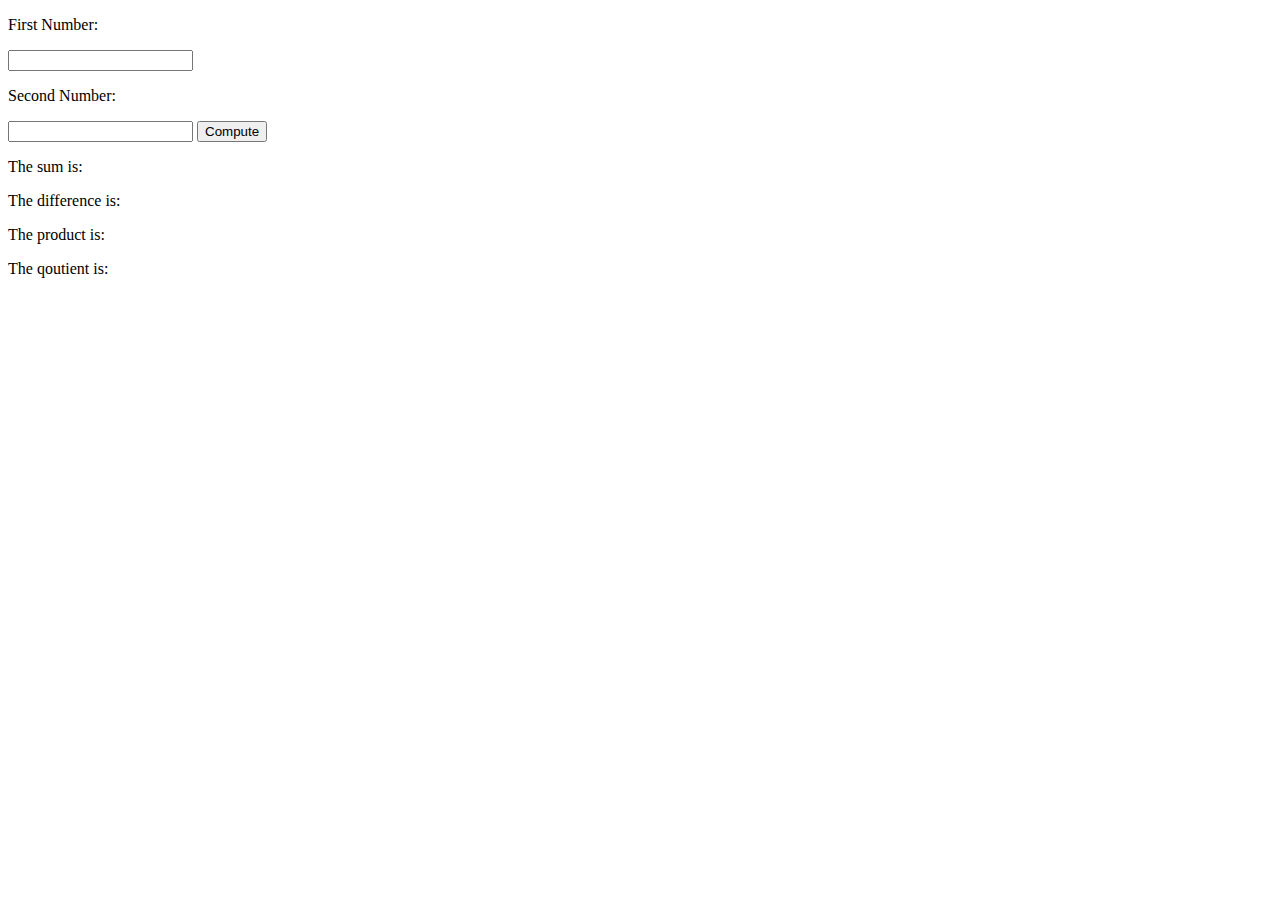
<file: project/sum/sum.html>
<!DOCTYPE html>
<html>
    <head>
        <script>
            function sum() {
                var x = Number(document.getElementById('x').value);
                var y = Number(document.getElementById('y').value);

                document.getElementById('sum').innerHTML = x + y;
                document.getElementById('difference').innerHTML =  x - y;
                document.getElementById('product').innerHTML =  x * y;
                document.getElementById('qoutient').innerHTML =  x / y;
            }
        </script>

        <body>
            <p>First Number:</p>
            <input type="text" id="x">
            <p>Second Number:</p>
            <input type="text" id="y">
            <button type="button" onclick="sum()">Compute</button>
            
            <p>The sum is:</p>
            <p id="sum"></p>
            <p>The difference is:</p>
            <p id="difference"></p>
            <p>The product is:</p>
            <p id="product"></p>
            <p>The qoutient is:</p>
            <p id="qoutient"></p>



        </body>
    </head>
</html>
</file>
<file: css/index.css>
.kalan {
    text-align: center;
    background-color: aqua;
}
.kalan ul {
    list-style-type: none;
    padding: 0;
}
h1 {
    text-align: center;
}
</file>
<file: css/social.css>
.kalan {
    text-align: center;
    background-color: aqua;
}
.kalan ul {
    list-style-type: none;
    padding: 0;
}
h1 {
    text-align: center;
}
p {
    font-size: 15px;
    color: antiquewhite;
    font-style: italic;
}
</file>
<file: project/calculator/css/flex.css>
.flex-container {
    display: flex;
    flex-wrap: wrap;
    align-items: center;
    justify-content: center;
    height: 500px;
    /*justify-content: space-between;*/
    /*justify-content: end;*/
    /*justify-content: start;*/
    /*justify-content: center;*/
    /*flex-direction:column;*/
    /*flex-wrap: wrap-reverse;*/
    background-color: black;
}

.flex-container>div {
    background-color: orange;
    margin: 10px;
    padding: 20px;
    font-size: 30px;
}
</file>
<file: project/calculator/css/position.css>
.static {
    position: static;
    background-color:aqua;
    color:blue;
    margin:5px;
    padding:10px;
    border: 5px solid #67C6E3;
}

.relative {
    position: relative;
    left:50px;
    top:100px;
    background-color:aqua;
    color:blue;
    margin:5px;
    padding:10px;
    border: 5px solid #67C6E3;
}

.absolute {
    position: absolute;
    top:80%;
    left:10%;
    width:auto;
    height:auto;
    background-color:aqua;
    color:blue;
    margin:5px;
    padding:10px;
    border: 5px solid #67C6E3;
}

.fixed {
    position: fixed;
    top:0;
    left:0;
    background-color:aqua;
    color:blue;
    width:100%;
    padding:10px;
}

.sticky {
    position: -webkit-sticky;
    position: sticky;
    top:200px;
    padding: 5px;
    width: auto;
    height: auto;
    background-color:aqua;
    color:blue;
    border: 5px solid #67C6E3;
}
</file>
<file: project/facebool/css/style.css>
.static {
    position: relative;
    left:0px;
    top: 80px;
    height: 300px;
    width: 700px;
    background-color:darkslategray;
    color:blue;
    margin:5px;
    padding:10px;
    border: 5px solid #67C6E3;
}

.relative {
    position: relative;
    left:750px;
    top: -3350px;
    bottom: 0px;
    width: 450px;
    height: 100px;
    background-color:darkcyan;
    color:cyan;
    margin:0px;
    padding:10px;
    border: 5px solid #67C6E3;
}

.fixed {
    position: fixed;
    top:0;
    left:0;
    background-color:darkslategray;
    color:cyan;
    width:100%;
    padding:10px;
    border: 5px solid #67C6E3;
}

.sticky {
    position: -webkit-sticky;
    position: sticky;
    top:100px;
    padding: 5px;
    width: 730px;
    height: auto;
    font-size: large;
    background-color:darkslategrey;
    color:aquamarine;
    border: 5px solid #67C6E3;
}
</file>
<file: project/gallery/css/style.css>
.grid-container {
    display: grid;
    grid-template-columns: repeat(auto-fill, minmax(200px, 1fr));
    gap: 10px;
  }
  
  .grid-item img {
    width: 100%;
    height: 90%;
  }
  
  @media only screen and (min-width: 1200px) {
    .grid-container {
      grid-template-columns: repeat(5, 1fr);
    }
  }
  
  @media only screen and (min-width: 992px) and (max-width: 1199px) {
    .grid-container {
      grid-template-columns: repeat(4, 1fr);
    }
  }
  
  @media only screen and (min-width: 768px) and (max-width: 991px) {
    .grid-container {
      grid-template-columns: repeat(3, 1fr);
    }
  }
  
  @media only screen and (max-width: 767px) {
    .grid-container {
      grid-template-columns: repeat(2, 1fr);
    }
  }
  
  @media only screen and (max-width: 600px) {
    .grid-container {
      grid-template-columns: 1fr;
    }
  }
</file>
<file: project/grid/css/style.css>
.grid-container {
    display: grid;
    grid-template-columns: auto auto auto;
    background-color:aqua;
    padding: 10px;
    gap: 20px 50px;
    /*column-gap: 50px;
    row-gap: 10px;*/
}

.grid-item {
    background-color: blue;
    border: 1px solid rgba(0, 0, 0, 0.8);
    padding:20px;
    font-size:30px;
    text-align:center;
}

.item1 {
    grid-column-start: 1;
    grid-column-end: 4;
    /* grid-row-start: ;
    grid-row-end: ;*/
}
</file>
<file: project/schedule/css/style.css>
.header {
  text-align: center;
}

.grid-container {
    display: grid;
    grid-template-columns: 80px auto auto auto auto auto;
    background-color:aqua;
    padding: 10px;
    /*column-gap: 50px;
    row-gap: 10px;*/
}

.grid-item {
    background-color: white;
    border: 1px solid rgba(0, 0, 0, 0.8);
    padding:20px;
    font-size:20px;
    text-align:center;
}

.item1 {
    grid-row-start:2;
    grid-row-end:6 ;
    grid-column-start: 2;
    grid-column-end:2 ;
    text-align: center;
    /* grid-row-start: ;
    grid-row-end: ;*/
}

.item2 {
   grid-column-start: 3;
   grid-column-end: 3;
   grid-row-start: 2;
   grid-row-end: 4;
 }
.item3 {
   grid-column-start: 5;
   grid-column-end: 5;
   grid-row-start: 2;
   grid-row-end: 6;
 }
.item4 {
   grid-column-start: 6;
   grid-column-end: 6;
   grid-row-start: 2;
   grid-row-end: 6;
 }
.item5 {
   grid-column-start: 3;
   grid-column-end: 3;
   grid-row-start: 4;
   grid-row-end: 6;
 }
.item6 {
   grid-column-start: 4;
   grid-column-end: 4;
   grid-row-start: 3;
   grid-row-end: 6;
 }
.item7 {
   grid-column-start: 2;
   grid-column-end: 7;
   grid-row-start: 6;
   grid-row-end: 6;
 }
.item8 {
   grid-column-start: 3;
   grid-column-end: 3;
   grid-row-start: 7;
   grid-row-end: 9;
 }
.item9 {
   grid-column-start: 4;
   grid-column-end: 4;
   grid-row-start: 7;
   grid-row-end: 11;
 }
.item10 {
   grid-column-start: 5;
   grid-column-end: 5;
   grid-row-start: 7;
   grid-row-end: 11;
 }
.item11 {
   grid-column-start: 3;
   grid-column-end: 3;
   grid-row-start: 9;
   grid-row-end: 11;
 }
</file>
<file: project/simplecalcu/css/style.css>
.flex {
    display: flex;
    flex-wrap: wrap;
    justify-content: center;
    flex-direction: wrap;
}

.column {
    display: flex;
    flex-wrap: wrap;
    margin-top: 5px;
    justify-content: center;
    flex-direction: wrap;
}

button {

    font-size: 40px;
    background-color: aqua;
}

#number-input {
    font-size: 30px;
    background-color: turquoise;
}
</file>
